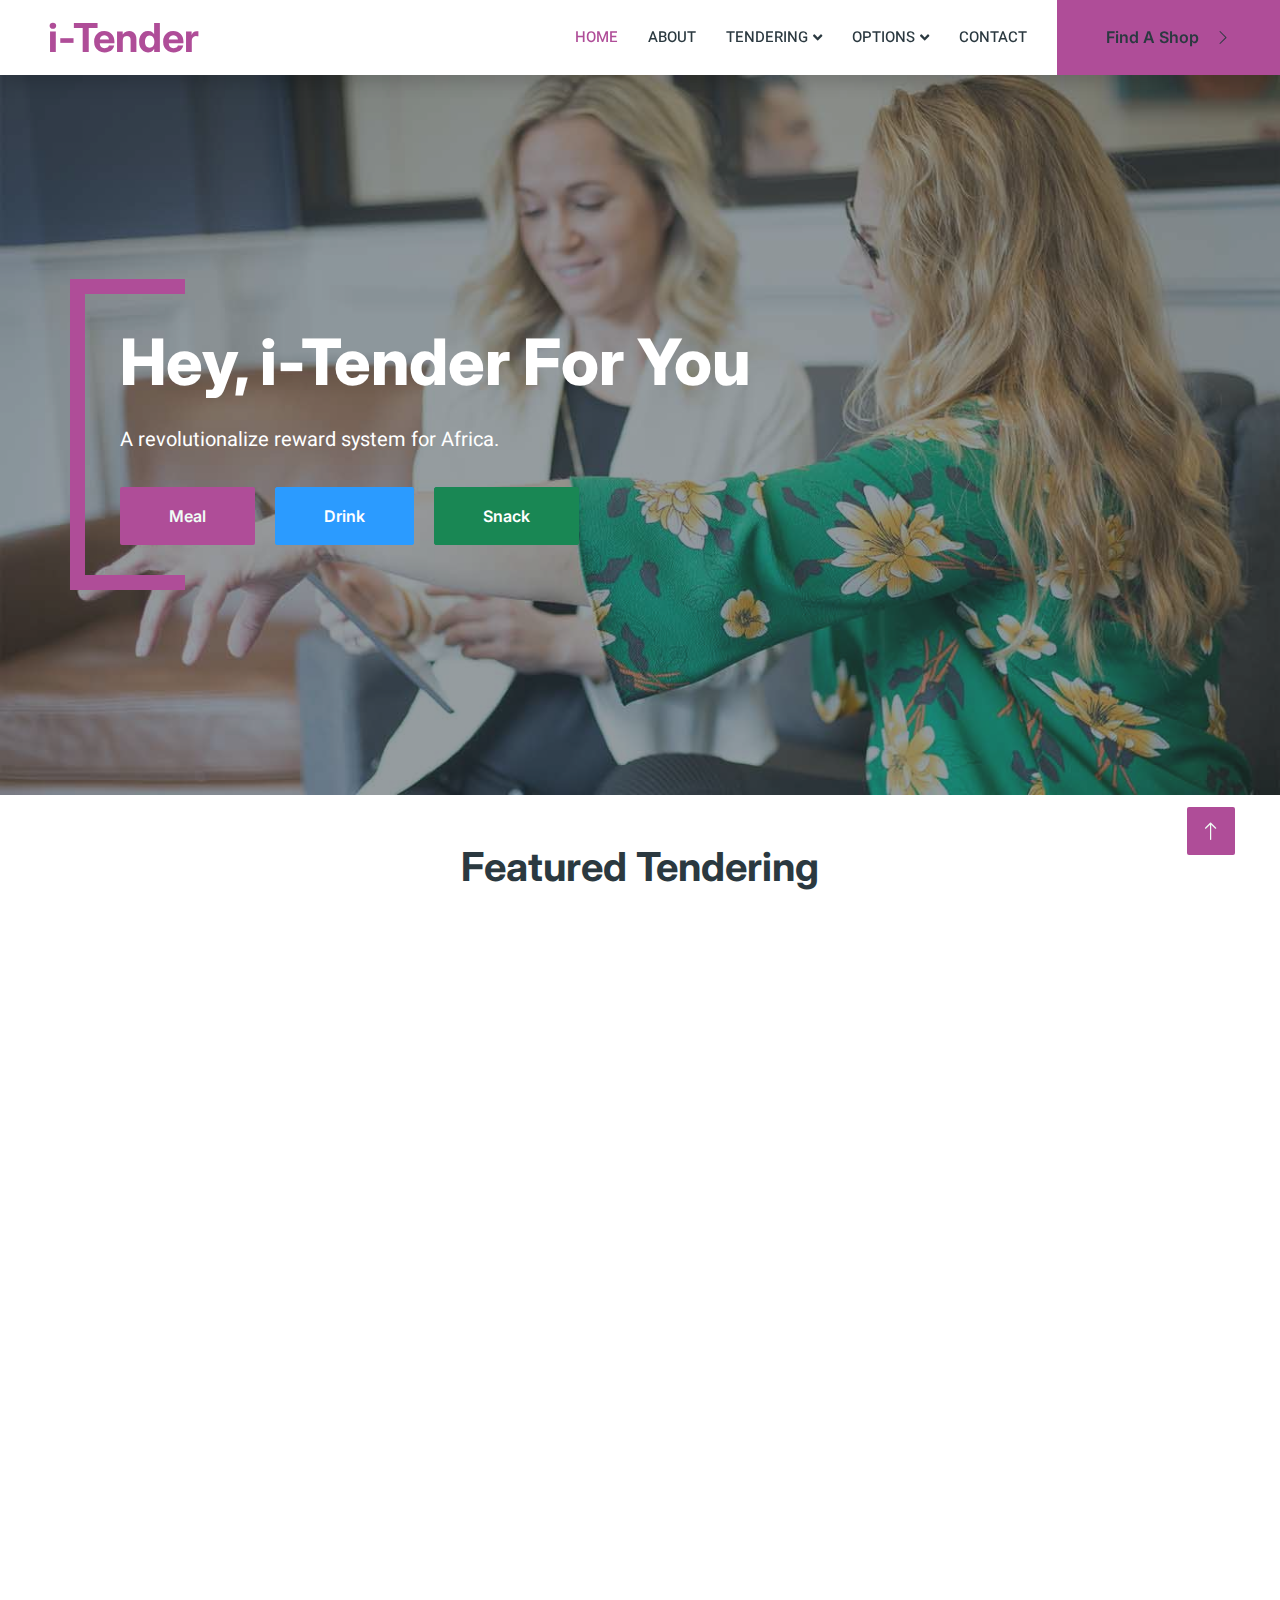
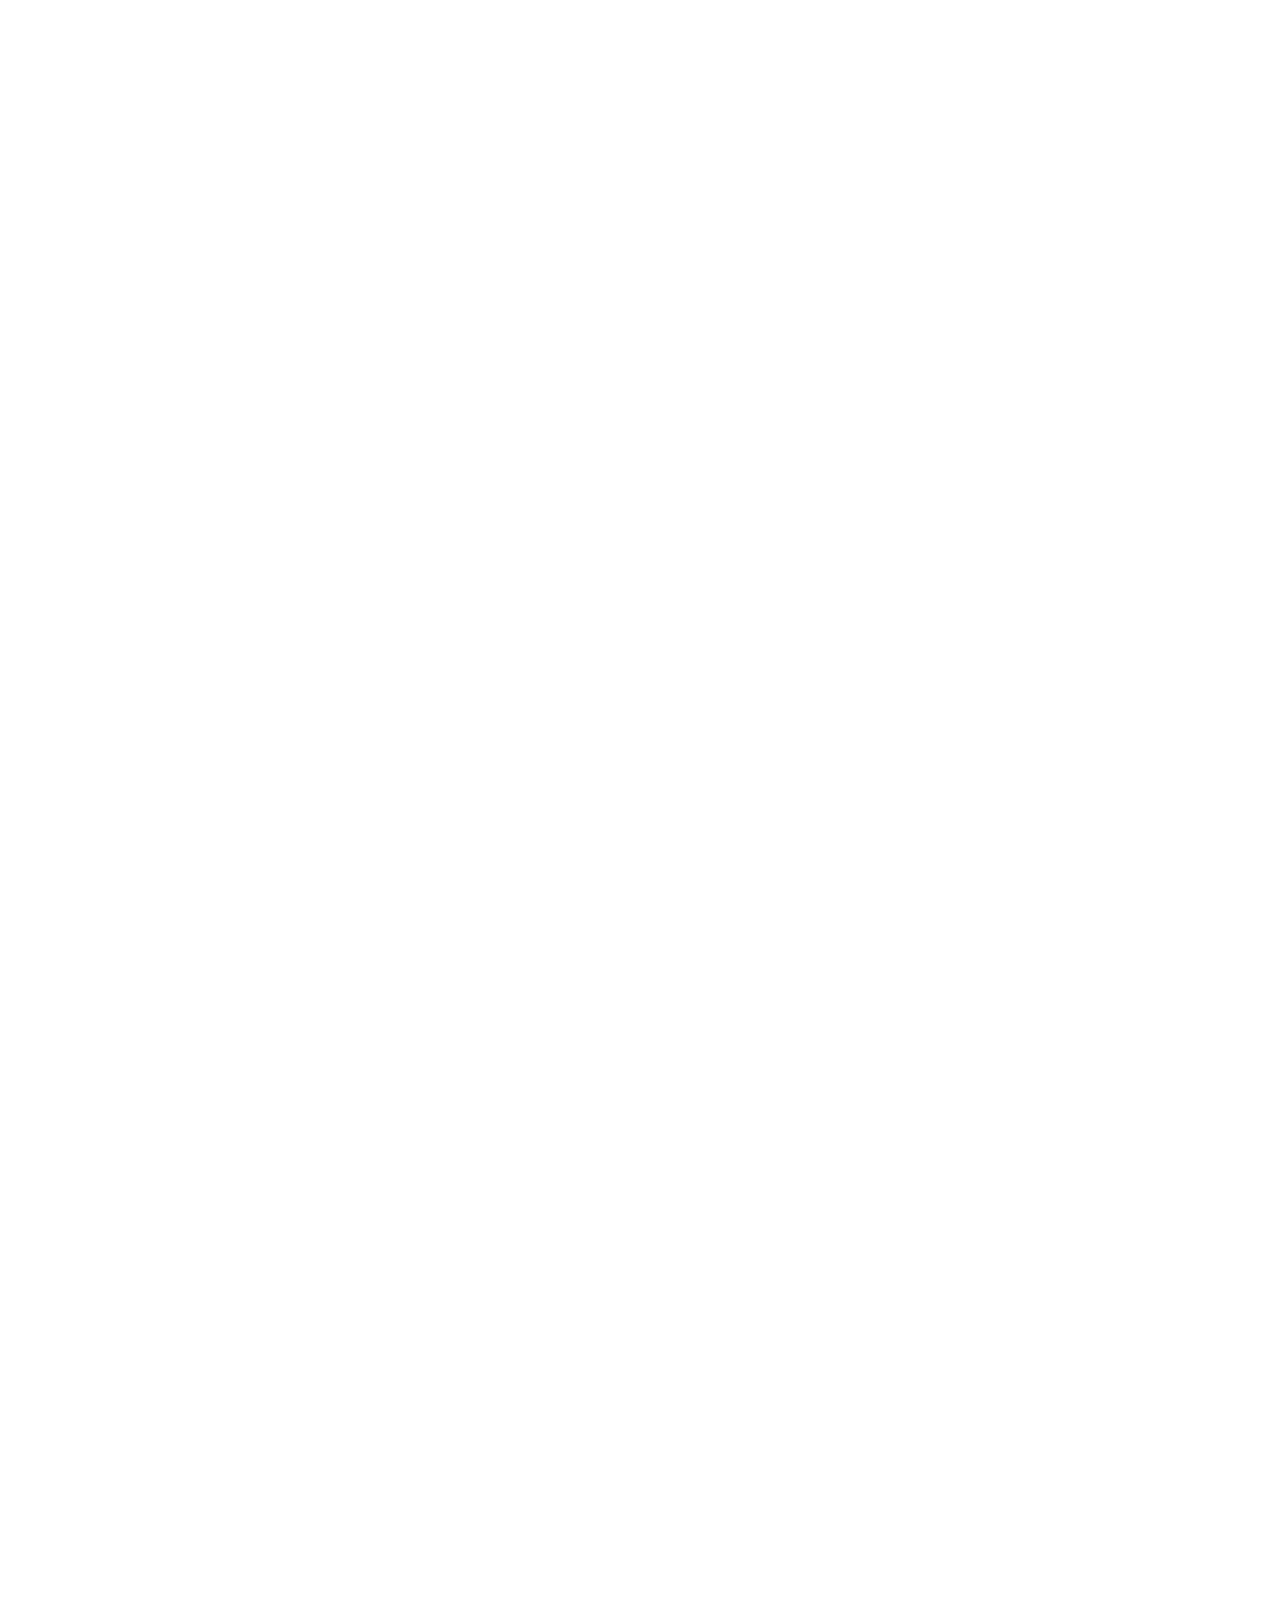
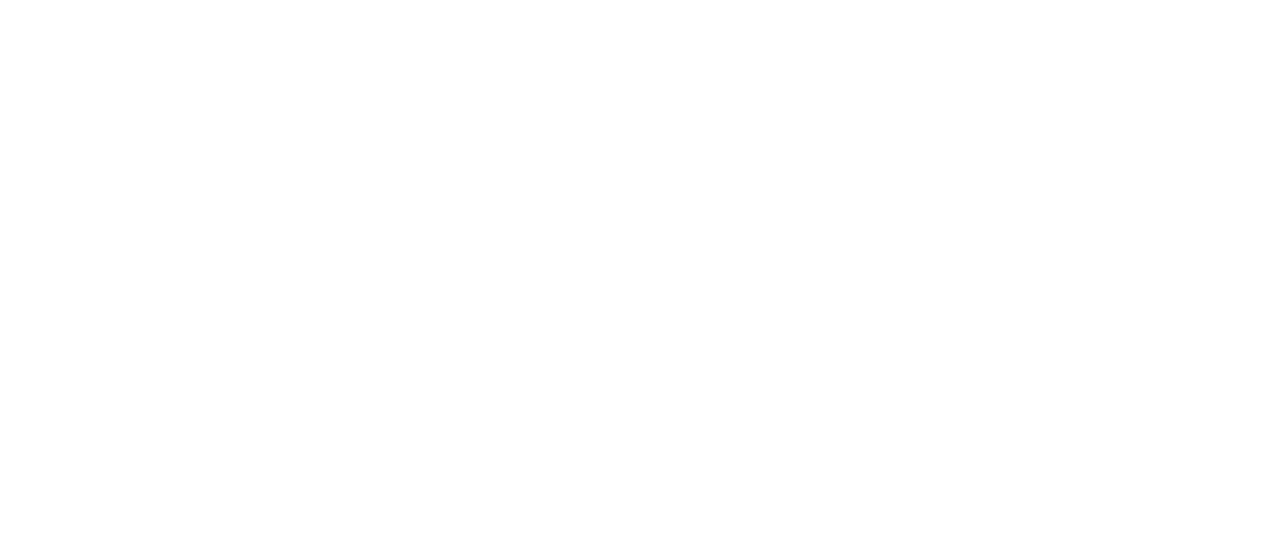
<file: index.html>
<!DOCTYPE html>
<html lang="en">

<head>
    <meta charset="utf-8">
    <title>i-Tender: A revolutionalize reward system for Africa</title>
    <meta content="width=device-width, initial-scale=1.0" name="viewport">
    <meta content="support, help, give, donate, assist, reward, reachout" name="keywords">
    <meta content="A revolutionalize reward system for Africa. An initiative influenced by the poem "Bottom Up" of Ama Nuamah" name="description">
    <meta name="author" content="https://linkedin.com/in/tobi-ade">
    
       <!-- OG Meta Tags to improve the way the post looks when you share the page on LinkedIn, Facebook, Google+ -->
	<meta property="og:site_name" content="i-Tender" /> <!-- website name -->
	<meta property="og:site" content="i-Tender.netlify.app" /> <!-- website link -->
	<meta property="og:title" content="i-Tender: A revolutionalize reward system for Africa"/> <!-- title shown in the actual shared post -->
	<meta property="og:description" content="A revolutionalize reward system for Africa. An initiative influenced by the poem "Bottom Up" of Ama Nuamah" /> <!-- description shown in the actual shared post -->
	<meta property="og:image" content="https://itender.netlify.app" /> <!-- image link, make sure it's jpg -->
	<meta property="og:url" content="https://itender.netlify.app" /> <!-- where do you want your post to link to -->
	<meta property="og:type" content="Project" />
    <!-- Favicon -->
    <link href="img/favicon.ico" rel="icon">

    <!-- Google Web Fonts -->
    <link rel="preconnect" href="https://fonts.googleapis.com">
    <link rel="preconnect" href="https://fonts.gstatic.com" crossorigin>
    <link href="https://fonts.googleapis.com/css2?family=Heebo:wght@400;500;600&family=Inter:wght@700;800&display=swap" rel="stylesheet">
    
    <!-- Icon Font Stylesheet -->
    <link href="https://cdnjs.cloudflare.com/ajax/libs/font-awesome/5.10.0/css/all.min.css" rel="stylesheet">
    <link href="https://cdn.jsdelivr.net/npm/bootstrap-icons@1.4.1/font/bootstrap-icons.css" rel="stylesheet">

    <!-- Libraries Stylesheet -->
    <link href="lib/animate/animate.min.css" rel="stylesheet">
    <link href="lib/owlcarousel/assets/owl.carousel.min.css" rel="stylesheet">

    <!-- Customized Bootstrap Stylesheet -->
    <link href="css/bootstrap.min.css" rel="stylesheet">

    <!-- Template Stylesheet -->
    <link href="css/style.css" rel="stylesheet">
</head>

<body>
    <div class="container-xxl bg-white p-0">
        <!-- Spinner Start -->
        <div id="spinner" class="show bg-white position-fixed translate-middle w-100 vh-100 top-50 start-50 d-flex align-items-center justify-content-center">
            <div class="spinner-border text-primary" style="width: 3rem; height: 3rem;" role="status">
                <span class="sr-only">Loading...</span>
            </div>
        </div>
        <!-- Spinner End -->


        <!-- Navbar Start -->
        <nav class="navbar navbar-expand-lg bg-white navbar-light shadow sticky-top p-0">
            <a href="index.html" class="navbar-brand d-flex align-items-center text-center py-0 px-4 px-lg-5">
                <h1 class="m-0 text-primary">i-Tender</h1>
            </a>
            <button type="button" class="navbar-toggler me-4" data-bs-toggle="collapse" data-bs-target="#navbarCollapse">
                <span class="navbar-toggler-icon"></span>
            </button>
            <div class="collapse navbar-collapse" id="navbarCollapse">
                <div class="navbar-nav ms-auto p-4 p-lg-0">
                    <a href="" class="nav-item nav-link active">Home</a>
                    <a href="" class="nav-item nav-link">About</a>
                    <div class="nav-item dropdown">
                        <a href="#" class="nav-link dropdown-toggle" data-bs-toggle="dropdown">Tendering</a>
                        <div class="dropdown-menu rounded-0 m-0">
                            <a href="" class="dropdown-item">Meals</a>
                            <a href="" class="dropdown-item">Drinks</a>
                            <a href="" class="dropdown-item">Snacks</a>
                        </div>
                    </div>
                    <div class="nav-item dropdown">
                        <a href="#" class="nav-link dropdown-toggle" data-bs-toggle="dropdown">Options</a>
                        <div class="dropdown-menu rounded-0 m-0">
                            <a href="" class="dropdown-item">Supporters</a>
                            <a href="" class="dropdown-item">Testimonial</a>
                            <a href="" class="dropdown-item">FAQ</a>
                        </div>
                    </div>
                    <a href="" class="nav-item nav-link">Contact</a>
                </div>
                <a href="" class="btn bg-primary text-dark rounded-0 py-4 px-lg-5 d-none d-lg-block">Find A Shop<i class="bi bi-chevron-right ms-3"></i></a>
            </div>
        </nav>
        <!-- Navbar End -->


        <!-- Carousel Start -->
        <div class="container-fluid p-0">
            <div class="tending tendering position-relative">
                <div class="tend position-relative">
                    <img class="img-fluid" src="img/carousel-1.jpg" alt="">
                    <div class="position-absolute top-0 start-0 w-100 h-100 d-flex align-items-center" style="background: rgba(43, 57, 64, .5);">
                        <div class="container">
                            <div class="row justify-content-start">
                                <div class="col-10 col-lg-8">
                                    <h1 class="display-3 text-white animated slideInDown mb-4">Hey, i-Tender For You</h1>
                                    <p class="fs-5 fw-medium text-white mb-4 pb-2">A revolutionalize reward system for Africa.</p>
                                    <a href="" class="btn bg-primary text-light py-md-3 px-md-5 me-3 animated slideInLeft">Meal</a>
                                    <a href="" class="btn btn-secondary py-md-3 px-md-5 me-3">Drink</a>
                                    <a href="" class="btn btn-success py-md-3 px-md-5 me-3 animated slideInRight">Snack</a>

                                </div>
                            </div>
                        </div>
                    </div>
                </div>
               
            </div>
        </div>
        <!-- Carousel End -->


        <!-- Featured Tendering Start -->
        <div class="container-xxl py-5">
            <div class="container">
                <h1 class="text-center mb-5 wow fadeInUp" data-wow-delay="0.1s">Featured Tendering</h1>
                <div class="tab-class text-center wow fadeInUp" data-wow-delay="0.3s">
                    <div class="tab-content">
                            <div class="t-item p-4 mb-4">
                                <div class="row g-4">
                                    <div class="col-sm-12 col-md-8 d-flex align-items-center">
                                        <img class="flex-shrink-0 img-fluid border rounded" src="img/com-logo-1.jpg" alt="" style="width: 80px; height: 80px;">
                                        <div class="text-start ps-4">
                                            <h5 class="mb-3">Tech Hub Meetup</h5>
                                            <span class="text-truncate me-3"><i class="fa fa-map-marker-alt text-primary me-2"></i>Ekiti, Nigeria</span>
                                            <span class="text-truncate me-0"><i class="far fa-money-bill-alt text-primary me-2"></i>Snack</span>
                                        </div>
                                    </div>
                                    <div class="col-sm-12 col-md-4 d-flex flex-column align-items-start align-items-md-end justify-content-center">
                                        <div class="d-flex mb-3">
                                            <a class="btn btn-light btn-square me-3" href=""><i class="far fa-heart text-primary"></i></a>
                                            <a class="btn btn-primary" href="">View Now</a>
                                        </div>
                                        <small class="text-truncate"><i class="far fa-calendar-alt text-primary me-2"></i>Date: 01 Jan, 2045</small>
                                    </div>
                                </div>
                            </div>
                            <div class="job-item p-4 mb-4">
                                <div class="row g-4">
                                    <div class="col-sm-12 col-md-8 d-flex align-items-center">
                                        <img class="flex-shrink-0 img-fluid border rounded" src="img/com-logo-2.jpg" alt="" style="width: 80px; height: 80px;">
                                        <div class="text-start ps-4">
                                            <h5 class="mb-3">Our Launching Program</h5>
                                            <span class="text-truncate me-3"><i class="fa fa-map-marker-alt text-primary me-2"></i>Accra, Ghana</span>
                                            <span class="text-truncate me-0"><i class="far fa-money-bill-alt text-primary me-2"></i>Meal</span>
                                        </div>
                                    </div>
                                    <div class="col-sm-12 col-md-4 d-flex flex-column align-items-start align-items-md-end justify-content-center">
                                        <div class="d-flex mb-3">
                                            <a class="btn btn-light btn-square me-3" href=""><i class="far fa-heart text-primary"></i></a>
                                            <a class="btn btn-primary" href="">View Now</a>
                                        </div>
                                        <small class="text-truncate"><i class="far fa-calendar-alt text-primary me-2"></i>Date: 01 Jan, 2045</small>
                                    </div>
                                </div>
                            </div>
                            <div class="job-item p-4 mb-4">
                                <div class="row g-4">
                                    <div class="col-sm-12 col-md-8 d-flex align-items-center">
                                        <img class="flex-shrink-0 img-fluid border rounded" src="img/com-logo-3.jpg" alt="" style="width: 80px; height: 80px;">
                                        <div class="text-start ps-4">
                                            <h5 class="mb-3">Product Designer Work-show</h5>
                                            <span class="text-truncate me-3"><i class="fa fa-map-marker-alt text-primary me-2"></i>Narobi, Kenya</span>
                                            <span class="text-truncate me-0"><i class="far fa-money-bill-alt text-primary me-2"></i>Drink</span>
                                        </div>
                                    </div>
                                    <div class="col-sm-12 col-md-4 d-flex flex-column align-items-start align-items-md-end justify-content-center">
                                        <div class="d-flex mb-3">
                                            <a class="btn btn-light btn-square me-3" href=""><i class="far fa-heart text-primary"></i></a>
                                            <a class="btn btn-primary" href="">View Now</a>
                                        </div>
                                        <small class="text-truncate"><i class="far fa-calendar-alt text-primary me-2"></i>Date: 01 Jan, 2045</small>
                                    </div>
                                </div>
                            </div>
                            <div class="job-item p-4 mb-4">
                                <div class="row g-4">
                                    <div class="col-sm-12 col-md-8 d-flex align-items-center">
                                        <img class="flex-shrink-0 img-fluid border rounded" src="img/com-logo-4.jpg" alt="" style="width: 80px; height: 80px;">
                                        <div class="text-start ps-4">
                                            <h5 class="mb-3">Creative Writing Program</h5>
                                            <span class="text-truncate me-3"><i class="fa fa-map-marker-alt text-primary me-2"></i>Kotonu, Niger</span>
                                            <span class="text-truncate me-0"><i class="far fa-money-bill-alt text-primary me-2"></i>Meal</span>
                                        </div>
                                    </div>
                                    <div class="col-sm-12 col-md-4 d-flex flex-column align-items-start align-items-md-end justify-content-center">
                                        <div class="d-flex mb-3">
                                            <a class="btn btn-light btn-square me-3" href=""><i class="far fa-heart text-primary"></i></a>
                                            <a class="btn btn-primary" href="">View Now</a>
                                        </div>
                                        <small class="text-truncate"><i class="far fa-calendar-alt text-primary me-2"></i>Date: 01 Jan, 2045</small>
                                    </div>
                                </div>
                            </div>
                            <div class="job-item p-4 mb-4">
                                <div class="row g-4">
                                    <div class="col-sm-12 col-md-8 d-flex align-items-center">
                                        <img class="flex-shrink-0 img-fluid border rounded" src="img/com-logo-5.jpg" alt="" style="width: 80px; height: 80px;">
                                        <div class="text-start ps-4">
                                            <h5 class="mb-3">Youth Development Training</h5>
                                            <span class="text-truncate me-3"><i class="fa fa-map-marker-alt text-primary me-2"></i>Lagos, Nigeria</span>
                                            <span class="text-truncate me-0"><i class="far fa-money-bill-alt text-primary me-2"></i>Snack</span>
                                        </div>
                                    </div>
                                    <div class="col-sm-12 col-md-4 d-flex flex-column align-items-start align-items-md-end justify-content-center">
                                        <div class="d-flex mb-3">
                                            <a class="btn btn-light btn-square me-3" href=""><i class="far fa-heart text-primary"></i></a>
                                            <a class="btn btn-primary" href="">View Now</a>
                                        </div>
                                        <small class="text-truncate"><i class="far fa-calendar-alt text-primary me-2"></i>Date: 01 Jan, 2045</small>
                                    </div>
                                </div>
                            </div>
                            <a class="btn btn-primary py-3 px-5" href="">Browse More Tendering</a>
                        </div>
                        
                </div>
            </div>
        </div>
        <!-- Featured Tendering End -->


                <!-- Members Tendering Start -->
                <div class="container-xxl py-5">
                    <div class="container">
                        <h1 class="text-center mb-5 wow fadeInUp" data-wow-delay="0.1s">Members Tendering</h1>
                        <div class="tab-class text-center wow fadeInUp" data-wow-delay="0.3s">
                            <div class="tab-content">
                                    <div class="t-item p-4 mb-4">
                                        <div class="row g-4">
                                            <div class="col-sm-12 col-md-8 d-flex align-items-center">
                                                <img class="flex-shrink-0 img-fluid border rounded" src="img/testimonial-1.jpg" alt="" style="width: 80px; height: 80px;">
                                                <div class="text-start ps-4">
                                                    <h5 class="mb-3">Celebrating My Birthday</h5>
                                                    <span class="text-truncate me-3"><i class="fa fa-map-marker-alt text-primary me-2"></i>Ekiti, Nigeria</span>
                                                    <span class="text-truncate me-0"><i class="far fa-money-bill-alt text-primary me-2"></i>Snack</span>
                                                </div>
                                            </div>
                                            <div class="col-sm-12 col-md-4 d-flex flex-column align-items-start align-items-md-end justify-content-center">
                                                <div class="d-flex mb-3">
                                                    <a class="btn btn-light btn-square me-3" href=""><i class="far fa-heart text-primary"></i></a>
                                                    <a class="btn btn-primary" href="">View Now</a>
                                                </div>
                                                <small class="text-truncate"><i class="far fa-calendar-alt text-primary me-2"></i>Date: 01 Jan, 2045</small>
                                            </div>
                                        </div>
                                    </div>
                                    <div class="job-item p-4 mb-4">
                                        <div class="row g-4">
                                            <div class="col-sm-12 col-md-8 d-flex align-items-center">
                                                <img class="flex-shrink-0 img-fluid border rounded" src="img/testimonial-2.jpg" alt="" style="width: 80px; height: 80px;">
                                                <div class="text-start ps-4">
                                                    <h5 class="mb-3">Holding An Online Game Challenge</h5>
                                                    <span class="text-truncate me-3"><i class="fa fa-map-marker-alt text-primary me-2"></i>Accra, Ghana</span>
                                                    <span class="text-truncate me-0"><i class="far fa-money-bill-alt text-primary me-2"></i>Drink</span>
                                                </div>
                                            </div>
                                            <div class="col-sm-12 col-md-4 d-flex flex-column align-items-start align-items-md-end justify-content-center">
                                                <div class="d-flex mb-3">
                                                    <a class="btn btn-light btn-square me-3" href=""><i class="far fa-heart text-primary"></i></a>
                                                    <a class="btn btn-primary" href="">View Now</a>
                                                </div>
                                                <small class="text-truncate"><i class="far fa-calendar-alt text-primary me-2"></i>Date: 01 Jan, 2045</small>
                                            </div>
                                        </div>
                                    </div>
                                    <div class="job-item p-4 mb-4">
                                        <div class="row g-4">
                                            <div class="col-sm-12 col-md-8 d-flex align-items-center">
                                                <img class="flex-shrink-0 img-fluid border rounded" src="img/testimonial-3.jpg" alt="" style="width: 80px; height: 80px;">
                                                <div class="text-start ps-4">
                                                    <h5 class="mb-3">Sharing Meals For Kids In Schools</h5>
                                                    <span class="text-truncate me-3"><i class="fa fa-map-marker-alt text-primary me-2"></i>Narobi, Kenya</span>
                                                    <span class="text-truncate me-0"><i class="far fa-money-bill-alt text-primary me-2"></i>Meal</span>
                                                </div>
                                            </div>
                                            <div class="col-sm-12 col-md-4 d-flex flex-column align-items-start align-items-md-end justify-content-center">
                                                <div class="d-flex mb-3">
                                                    <a class="btn btn-light btn-square me-3" href=""><i class="far fa-heart text-primary"></i></a>
                                                    <a class="btn btn-primary" href="">View Now</a>
                                                </div>
                                                <small class="text-truncate"><i class="far fa-calendar-alt text-primary me-2"></i>Date: 01 Jan, 2045</small>
                                            </div>
                                        </div>
                                    </div>
                                    <div class="job-item p-4 mb-4">
                                        <div class="row g-4">
                                            <div class="col-sm-12 col-md-8 d-flex align-items-center">
                                                <img class="flex-shrink-0 img-fluid border rounded" src="img/testimonial-4.jpg" alt="" style="width: 80px; height: 80px;">
                                                <div class="text-start ps-4">
                                                    <h5 class="mb-3">Support Our Work</h5>
                                                    <span class="text-truncate me-3"><i class="fa fa-map-marker-alt text-primary me-2"></i>Kotonu, Niger</span>
                                                    <span class="text-truncate me-0"><i class="far fa-money-bill-alt text-primary me-2"></i>Meal</span>
                                                </div>
                                            </div>
                                            <div class="col-sm-12 col-md-4 d-flex flex-column align-items-start align-items-md-end justify-content-center">
                                                <div class="d-flex mb-3">
                                                    <a class="btn btn-light btn-square me-3" href=""><i class="far fa-heart text-primary"></i></a>
                                                    <a class="btn btn-primary" href="">View Now</a>
                                                </div>
                                                <small class="text-truncate"><i class="far fa-calendar-alt text-primary me-2"></i>Date: 01 Jan, 2045</small>
                                            </div>
                                        </div>
                                    </div>
                                    <div class="job-item p-4 mb-4">
                                        <div class="row g-4">
                                            <div class="col-sm-12 col-md-8 d-flex align-items-center">
                                                <img class="flex-shrink-0 img-fluid border rounded" src="img/testimonial-1.jpg" alt="" style="width: 80px; height: 80px;">
                                                <div class="text-start ps-4">
                                                    <h5 class="mb-3">I Am Giving Out Free Snacks</h5>
                                                    <span class="text-truncate me-3"><i class="fa fa-map-marker-alt text-primary me-2"></i>Lagos, Nigeria</span>
                                                    <span class="text-truncate me-0"><i class="far fa-money-bill-alt text-primary me-2"></i>Snack</span>
                                                </div>
                                            </div>
                                            <div class="col-sm-12 col-md-4 d-flex flex-column align-items-start align-items-md-end justify-content-center">
                                                <div class="d-flex mb-3">
                                                    <a class="btn btn-light btn-square me-3" href=""><i class="far fa-heart text-primary"></i></a>
                                                    <a class="btn btn-primary" href="">View Now</a>
                                                </div>
                                                <small class="text-truncate"><i class="far fa-calendar-alt text-primary me-2"></i>Date: 01 Jan, 2045</small>
                                            </div>
                                        </div>
                                    </div>
                                    <a class="btn btn-primary py-3 px-5" href="">Browse More Tendering</a>
                                </div>
                                
                        </div>
                    </div>
                </div>
                <!-- Members Tendering End -->


        <!-- Testimonial Start -->
        <div class="container-xxl py-5 wow fadeInUp" data-wow-delay="0.1s">
            <div class="container">
                <h1 class="text-center mb-5">Our Expected User Solutions To Be Met Using i-Tender</h1>
                <div class="tending testimonial-carousel">
                    <div class="testimonial-item bg-light rounded p-4">
                        <i class="fa fa-quote-left fa-2x text-primary mb-3"></i>
                        <p>I have been able to control what my son eats from a distance</p>
                        <div class="d-flex align-items-center">
                            <img class="img-fluid flex-shrink-0 rounded" src="img/testimonial-1.jpg" style="width: 50px; height: 50px;">
                            <div class="ps-3">
                                <h5 class="mb-1">Mrs. Oke</h5>
                                <small>Parent</small>
                            </div> 
                        </div>
                    </div>
                    <div class="testimonial-item bg-light rounded p-4">
                        <i class="fa fa-quote-left fa-2x text-primary mb-3"></i>
                        <p>I was able to offer free meal bills for my friends during my birthday</p>
                        <div class="d-flex align-items-center">
                            <img class="img-fluid flex-shrink-0 rounded" src="img/testimonial-2.jpg" style="width: 50px; height: 50px;">
                            <div class="ps-3">
                                <h5 class="mb-1">Bayo Akinwale</h5>
                                <small>Student</small>
                            </div>
                        </div>
                    </div>
                    <div class="testimonial-item bg-light rounded p-4">
                        <i class="fa fa-quote-left fa-2x text-primary mb-3"></i>
                        <p>At work our boss uses i-tender to motivate us to do more</p>
                        <div class="d-flex align-items-center">
                            <img class="img-fluid flex-shrink-0 rounded" src="img/testimonial-4.jpg" style="width: 50px; height: 50px;">
                            <div class="ps-3">
                                <h5 class="mb-1">Ijeoma Eze</h5>
                                <small>Volunteer</small>
                            </div>
                        </div>
                    </div>
                    <div class="testimonial-item bg-light rounded p-4">
                        <i class="fa fa-quote-left fa-2x text-primary mb-3"></i>
                        <p>We use i-tender as a means to reward members in our worship place</p>
                        <div class="d-flex align-items-center">
                            <img class="img-fluid flex-shrink-0 rounded" src="img/testimonial-3.jpg" style="width: 50px; height: 50px;">
                            <div class="ps-3">
                                <h5 class="mb-1">Musa Mohammed</h5>
                                <small>Employed</small>
                            </div>
                        </div>
                    </div>
                </div>
            </div>
        </div>
        <!-- Testimonial End -->
        

        <!-- Footer Start -->
        <div class="container-fluid bg-dark text-white-50 footer pt-5 mt-5 wow fadeIn" data-wow-delay="0.1s">
            <div class="container py-5">
                <div class="row g-5">
                    <div class="col-lg-3 col-md-6">
                        <h5 class="text-white mb-4">i-Tender</h5>
                        <p class="text-white-50">A revolutionalize reward system for Africa. Influenced from the poem "Bottom Up" of Ama Nuamah.</p>
                    </div>
                    <div class="col-lg-3 col-md-6">
                        <h5 class="text-white mb-4">Quick Links</h5>
                        <a class="btn btn-link text-white-50" href="">About Us</a>
                        <a class="btn btn-link text-white-50" href="">Contact Us</a>
                        <a class="btn btn-link text-white-50" href="">Our Services</a>
                        <a class="btn btn-link text-white-50" href="">Find A Shop</a>
                        <a class="btn btn-link text-white-50" href="">Terms & Condition</a>
                    </div>
                    <div class="col-lg-3 col-md-6">
                        <h5 class="text-white mb-4">Discover</h5>
                        <a class="btn btn-link text-white-50" href="">Sign in</a>
                        <a class="btn btn-link text-white-50" href="">Sign up</a>
                        <a class="btn btn-link text-white-50" href="">Support</a>
                        <a class="btn btn-link text-white-50" href="">FAQs</a>
                        <a class="btn btn-link text-white-50" href="">Share With Friends</a>
                    </div>
                    <div class="col-lg-3 col-md-6">
                        <h5 class="text-white mb-4">Newsletter</h5>
                        <p>Get best updates from i-tender.</p>
                        <div class="position-relative mx-auto" style="max-width: 400px;">
                            <input class="form-control bg-transparent w-100 py-3 ps-4 pe-5" type="text" placeholder="Your email">
                            <button type="button" class="btn bg-primary text-light py-2 position-absolute top-0 end-0 mt-2 me-2">Subscribe</button>
                        </div>
                    </div>
                </div>
            </div>
            <div class="container">
                <div class="copyright">
                    <div class="row">
                        <div class="col-md-6 text-center text-md-start mb-3 mb-md-0">
                           <a class="border-bottom" href="#">i-Tender</a>  &copy; An Initiative Of <a class="border-bottom" href="https://yourz.netlify.app">YouR</a> - Your Opened Universe For Revolution. 
                        </div>
                    </div>
                </div>
            </div>
        </div>
        <!-- Footer End -->


        <!-- Back to Top -->
        <a href="#" class="btn btn-lg bg-primary text-light btn-lg-square back-to-top"><i class="bi bi-arrow-up"></i></a>
    </div>

    <!-- JavaScript Libraries -->
    <script src="https://code.jquery.com/jquery-3.4.1.min.js"></script>
    <script src="https://cdn.jsdelivr.net/npm/bootstrap@5.0.0/dist/js/bootstrap.bundle.min.js"></script>
    <script src="lib/wow/wow.min.js"></script>
    <script src="lib/easing/easing.min.js"></script>
    <script src="lib/waypoints/waypoints.min.js"></script>
    <script src="lib/owlcarousel/owl.carousel.min.js"></script>

    <!-- Template Javascript -->
    <script src="js/main.js"></script>
</body>

</html>
</file>
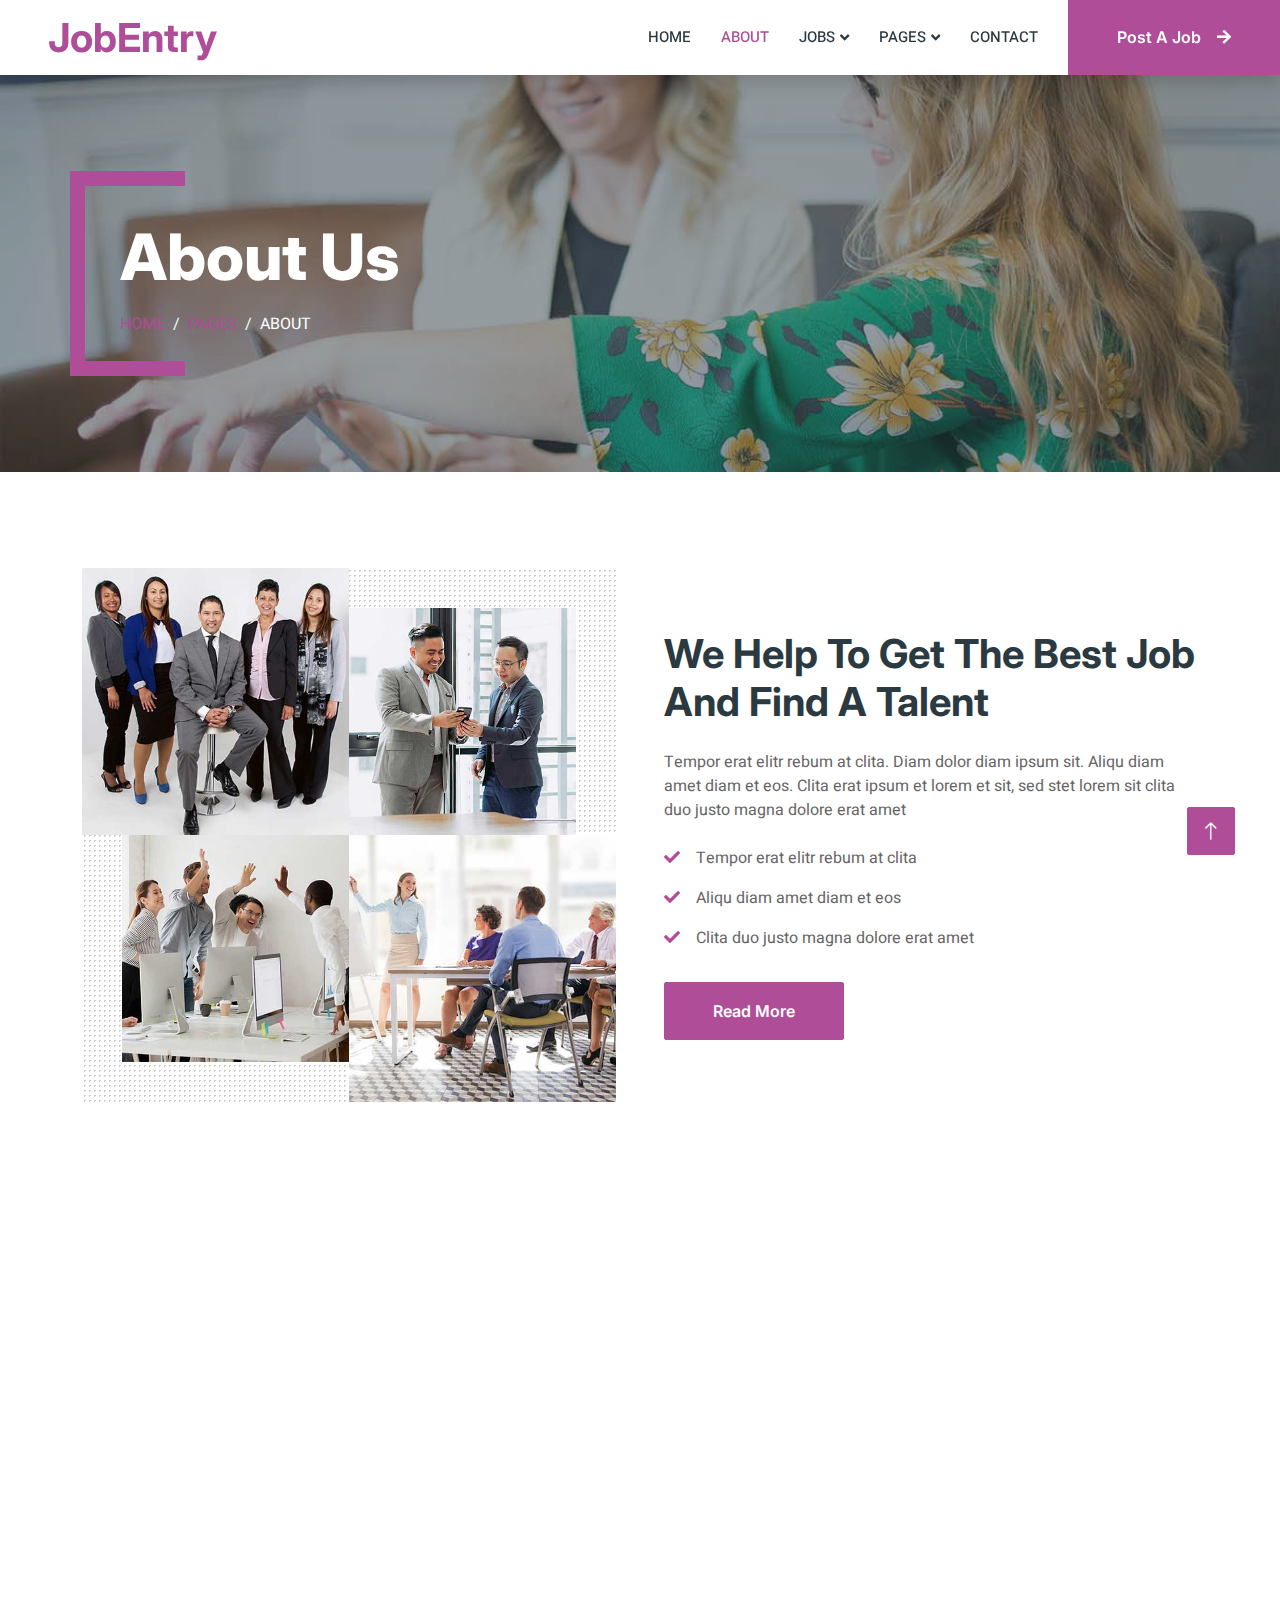
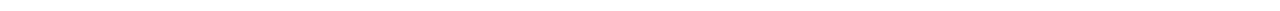
<file: about.html>
<!DOCTYPE html>
<html lang="en">

<head>
    <meta charset="utf-8">
    <title>JobEntry - Job Portal Website Template</title>
    <meta content="width=device-width, initial-scale=1.0" name="viewport">
    <meta content="" name="keywords">
    <meta content="" name="description">

    <!-- Favicon -->
    <link href="img/favicon.ico" rel="icon">

    <!-- Google Web Fonts -->
    <link rel="preconnect" href="https://fonts.googleapis.com">
    <link rel="preconnect" href="https://fonts.gstatic.com" crossorigin>
    <link href="https://fonts.googleapis.com/css2?family=Heebo:wght@400;500;600&family=Inter:wght@700;800&display=swap" rel="stylesheet">
    
    <!-- Icon Font Stylesheet -->
    <link href="https://cdnjs.cloudflare.com/ajax/libs/font-awesome/5.10.0/css/all.min.css" rel="stylesheet">
    <link href="https://cdn.jsdelivr.net/npm/bootstrap-icons@1.4.1/font/bootstrap-icons.css" rel="stylesheet">

    <!-- Libraries Stylesheet -->
    <link href="lib/animate/animate.min.css" rel="stylesheet">
    <link href="lib/owlcarousel/assets/owl.carousel.min.css" rel="stylesheet">

    <!-- Customized Bootstrap Stylesheet -->
    <link href="css/bootstrap.min.css" rel="stylesheet">

    <!-- Template Stylesheet -->
    <link href="css/style.css" rel="stylesheet">
</head>

<body>
    <div class="container-xxl bg-white p-0">
        <!-- Spinner Start -->
        <div id="spinner" class="show bg-white position-fixed translate-middle w-100 vh-100 top-50 start-50 d-flex align-items-center justify-content-center">
            <div class="spinner-border text-primary" style="width: 3rem; height: 3rem;" role="status">
                <span class="sr-only">Loading...</span>
            </div>
        </div>
        <!-- Spinner End -->


        <!-- Navbar Start -->
        <nav class="navbar navbar-expand-lg bg-white navbar-light shadow sticky-top p-0">
            <a href="index.html" class="navbar-brand d-flex align-items-center text-center py-0 px-4 px-lg-5">
                <h1 class="m-0 text-primary">JobEntry</h1>
            </a>
            <button type="button" class="navbar-toggler me-4" data-bs-toggle="collapse" data-bs-target="#navbarCollapse">
                <span class="navbar-toggler-icon"></span>
            </button>
            <div class="collapse navbar-collapse" id="navbarCollapse">
                <div class="navbar-nav ms-auto p-4 p-lg-0">
                    <a href="index.html" class="nav-item nav-link">Home</a>
                    <a href="about.html" class="nav-item nav-link active">About</a>
                    <div class="nav-item dropdown">
                        <a href="#" class="nav-link dropdown-toggle" data-bs-toggle="dropdown">Jobs</a>
                        <div class="dropdown-menu rounded-0 m-0">
                            <a href="job-list.html" class="dropdown-item">Job List</a>
                            <a href="job-detail.html" class="dropdown-item">Job Detail</a>
                        </div>
                    </div>
                    <div class="nav-item dropdown">
                        <a href="#" class="nav-link dropdown-toggle" data-bs-toggle="dropdown">Pages</a>
                        <div class="dropdown-menu rounded-0 m-0">
                            <a href="category.html" class="dropdown-item">Job Category</a>
                            <a href="testimonial.html" class="dropdown-item">Testimonial</a>
                            <a href="404.html" class="dropdown-item">404</a>
                        </div>
                    </div>
                    <a href="contact.html" class="nav-item nav-link">Contact</a>
                </div>
                <a href="" class="btn btn-primary rounded-0 py-4 px-lg-5 d-none d-lg-block">Post A Job<i class="fa fa-arrow-right ms-3"></i></a>
            </div>
        </nav>
        <!-- Navbar End -->


        <!-- Header End -->
        <div class="container-xxl py-5 bg-dark page-header mb-5">
            <div class="container my-5 pt-5 pb-4">
                <h1 class="display-3 text-white mb-3 animated slideInDown">About Us</h1>
                <nav aria-label="breadcrumb">
                    <ol class="breadcrumb text-uppercase">
                        <li class="breadcrumb-item"><a href="#">Home</a></li>
                        <li class="breadcrumb-item"><a href="#">Pages</a></li>
                        <li class="breadcrumb-item text-white active" aria-current="page">About</li>
                    </ol>
                </nav>
            </div>
        </div>
        <!-- Header End -->


        <!-- About Start -->
        <div class="container-xxl py-5">
            <div class="container">
                <div class="row g-5 align-items-center">
                    <div class="col-lg-6 wow fadeIn" data-wow-delay="0.1s">
                        <div class="row g-0 about-bg rounded overflow-hidden">
                            <div class="col-6 text-start">
                                <img class="img-fluid w-100" src="img/about-1.jpg">
                            </div>
                            <div class="col-6 text-start">
                                <img class="img-fluid" src="img/about-2.jpg" style="width: 85%; margin-top: 15%;">
                            </div>
                            <div class="col-6 text-end">
                                <img class="img-fluid" src="img/about-3.jpg" style="width: 85%;">
                            </div>
                            <div class="col-6 text-end">
                                <img class="img-fluid w-100" src="img/about-4.jpg">
                            </div>
                        </div>
                    </div>
                    <div class="col-lg-6 wow fadeIn" data-wow-delay="0.5s">
                        <h1 class="mb-4">We Help To Get The Best Job And Find A Talent</h1>
                        <p class="mb-4">Tempor erat elitr rebum at clita. Diam dolor diam ipsum sit. Aliqu diam amet diam et eos. Clita erat ipsum et lorem et sit, sed stet lorem sit clita duo justo magna dolore erat amet</p>
                        <p><i class="fa fa-check text-primary me-3"></i>Tempor erat elitr rebum at clita</p>
                        <p><i class="fa fa-check text-primary me-3"></i>Aliqu diam amet diam et eos</p>
                        <p><i class="fa fa-check text-primary me-3"></i>Clita duo justo magna dolore erat amet</p>
                        <a class="btn btn-primary py-3 px-5 mt-3" href="">Read More</a>
                    </div>
                </div>
            </div>
        </div>
        <!-- About End -->


        <!-- Footer Start -->
        <div class="container-fluid bg-dark text-white-50 footer pt-5 mt-5 wow fadeIn" data-wow-delay="0.1s">
            <div class="container py-5">
                <div class="row g-5">
                    <div class="col-lg-3 col-md-6">
                        <h5 class="text-white mb-4">Company</h5>
                        <a class="btn btn-link text-white-50" href="">About Us</a>
                        <a class="btn btn-link text-white-50" href="">Contact Us</a>
                        <a class="btn btn-link text-white-50" href="">Our Services</a>
                        <a class="btn btn-link text-white-50" href="">Privacy Policy</a>
                        <a class="btn btn-link text-white-50" href="">Terms & Condition</a>
                    </div>
                    <div class="col-lg-3 col-md-6">
                        <h5 class="text-white mb-4">Quick Links</h5>
                        <a class="btn btn-link text-white-50" href="">About Us</a>
                        <a class="btn btn-link text-white-50" href="">Contact Us</a>
                        <a class="btn btn-link text-white-50" href="">Our Services</a>
                        <a class="btn btn-link text-white-50" href="">Privacy Policy</a>
                        <a class="btn btn-link text-white-50" href="">Terms & Condition</a>
                    </div>
                    <div class="col-lg-3 col-md-6">
                        <h5 class="text-white mb-4">Contact</h5>
                        <p class="mb-2"><i class="fa fa-map-marker-alt me-3"></i>123 Street, New York, USA</p>
                        <p class="mb-2"><i class="fa fa-phone-alt me-3"></i>+012 345 67890</p>
                        <p class="mb-2"><i class="fa fa-envelope me-3"></i>info@example.com</p>
                        <div class="d-flex pt-2">
                            <a class="btn btn-outline-light btn-social" href=""><i class="fab fa-twitter"></i></a>
                            <a class="btn btn-outline-light btn-social" href=""><i class="fab fa-facebook-f"></i></a>
                            <a class="btn btn-outline-light btn-social" href=""><i class="fab fa-youtube"></i></a>
                            <a class="btn btn-outline-light btn-social" href=""><i class="fab fa-linkedin-in"></i></a>
                        </div>
                    </div>
                    <div class="col-lg-3 col-md-6">
                        <h5 class="text-white mb-4">Newsletter</h5>
                        <p>Dolor amet sit justo amet elitr clita ipsum elitr est.</p>
                        <div class="position-relative mx-auto" style="max-width: 400px;">
                            <input class="form-control bg-transparent w-100 py-3 ps-4 pe-5" type="text" placeholder="Your email">
                            <button type="button" class="btn btn-primary py-2 position-absolute top-0 end-0 mt-2 me-2">SignUp</button>
                        </div>
                    </div>
                </div>
            </div>
            <div class="container">
                <div class="copyright">
                    <div class="row">
                        <div class="col-md-6 text-center text-md-start mb-3 mb-md-0">
                            &copy; <a class="border-bottom" href="#">Your Site Name</a>, All Right Reserved. 
							
							<!--/*** This template is free as long as you keep the footer author’s credit link/attribution link/backlink. If you'd like to use the template without the footer author’s credit link/attribution link/backlink, you can purchase the Credit Removal License from "https://htmlcodex.com/credit-removal". Thank you for your support. ***/-->
							Designed By <a class="border-bottom" href="https://htmlcodex.com">HTML Codex</a>
                        </div>
                        <div class="col-md-6 text-center text-md-end">
                            <div class="footer-menu">
                                <a href="">Home</a>
                                <a href="">Cookies</a>
                                <a href="">Help</a>
                                <a href="">FQAs</a>
                            </div>
                        </div>
                    </div>
                </div>
            </div>
        </div>
        <!-- Footer End -->


        <!-- Back to Top -->
        <a href="#" class="btn btn-lg btn-primary btn-lg-square back-to-top"><i class="bi bi-arrow-up"></i></a>
    </div>

    <!-- JavaScript Libraries -->
    <script src="https://code.jquery.com/jquery-3.4.1.min.js"></script>
    <script src="https://cdn.jsdelivr.net/npm/bootstrap@5.0.0/dist/js/bootstrap.bundle.min.js"></script>
    <script src="lib/wow/wow.min.js"></script>
    <script src="lib/easing/easing.min.js"></script>
    <script src="lib/waypoints/waypoints.min.js"></script>
    <script src="lib/owlcarousel/owl.carousel.min.js"></script>

    <!-- Template Javascript -->
    <script src="js/main.js"></script>
</body>

</html>
</file>
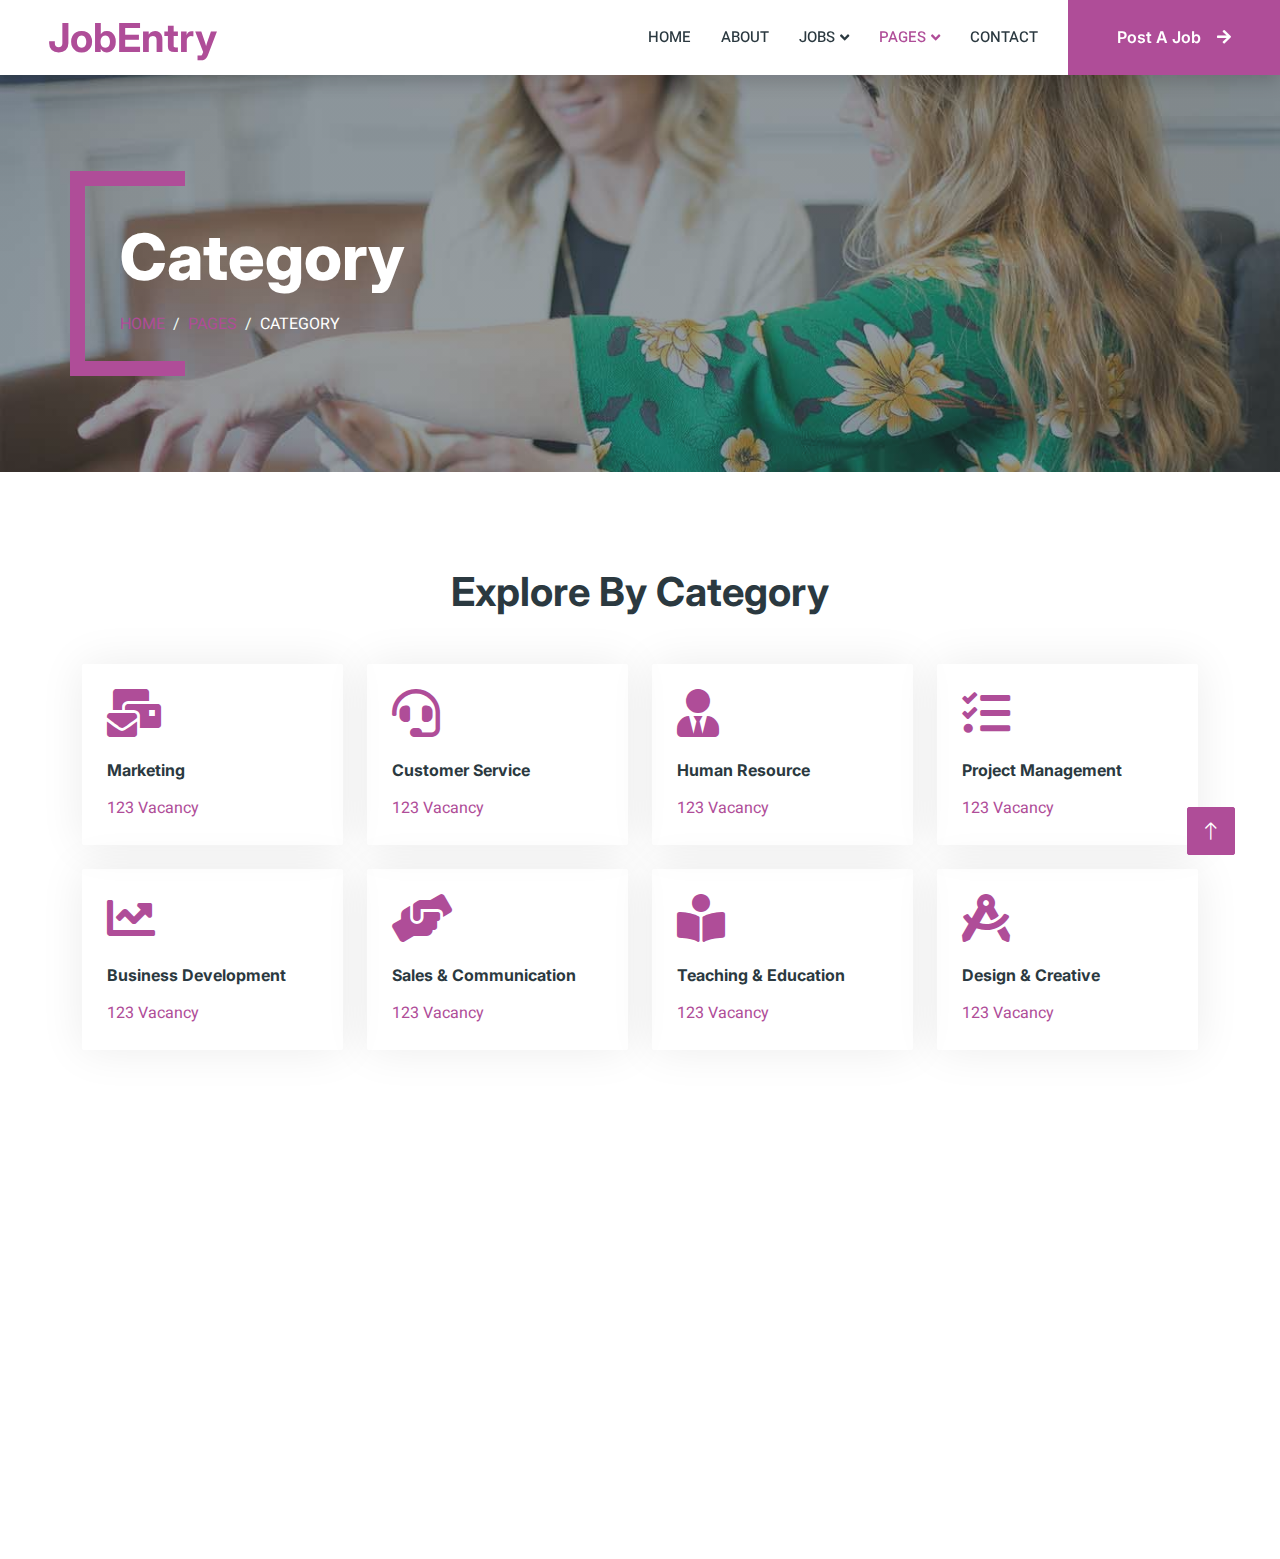
<file: category.html>
<!DOCTYPE html>
<html lang="en">

<head>
    <meta charset="utf-8">
    <title>JobEntry - Job Portal Website Template</title>
    <meta content="width=device-width, initial-scale=1.0" name="viewport">
    <meta content="" name="keywords">
    <meta content="" name="description">

    <!-- Favicon -->
    <link href="img/favicon.ico" rel="icon">

    <!-- Google Web Fonts -->
    <link rel="preconnect" href="https://fonts.googleapis.com">
    <link rel="preconnect" href="https://fonts.gstatic.com" crossorigin>
    <link href="https://fonts.googleapis.com/css2?family=Heebo:wght@400;500;600&family=Inter:wght@700;800&display=swap" rel="stylesheet">
    
    <!-- Icon Font Stylesheet -->
    <link href="https://cdnjs.cloudflare.com/ajax/libs/font-awesome/5.10.0/css/all.min.css" rel="stylesheet">
    <link href="https://cdn.jsdelivr.net/npm/bootstrap-icons@1.4.1/font/bootstrap-icons.css" rel="stylesheet">

    <!-- Libraries Stylesheet -->
    <link href="lib/animate/animate.min.css" rel="stylesheet">
    <link href="lib/owlcarousel/assets/owl.carousel.min.css" rel="stylesheet">

    <!-- Customized Bootstrap Stylesheet -->
    <link href="css/bootstrap.min.css" rel="stylesheet">

    <!-- Template Stylesheet -->
    <link href="css/style.css" rel="stylesheet">
</head>

<body>
    <div class="container-xxl bg-white p-0">
        <!-- Spinner Start -->
        <div id="spinner" class="show bg-white position-fixed translate-middle w-100 vh-100 top-50 start-50 d-flex align-items-center justify-content-center">
            <div class="spinner-border text-primary" style="width: 3rem; height: 3rem;" role="status">
                <span class="sr-only">Loading...</span>
            </div>
        </div>
        <!-- Spinner End -->


        <!-- Navbar Start -->
        <nav class="navbar navbar-expand-lg bg-white navbar-light shadow sticky-top p-0">
            <a href="index.html" class="navbar-brand d-flex align-items-center text-center py-0 px-4 px-lg-5">
                <h1 class="m-0 text-primary">JobEntry</h1>
            </a>
            <button type="button" class="navbar-toggler me-4" data-bs-toggle="collapse" data-bs-target="#navbarCollapse">
                <span class="navbar-toggler-icon"></span>
            </button>
            <div class="collapse navbar-collapse" id="navbarCollapse">
                <div class="navbar-nav ms-auto p-4 p-lg-0">
                    <a href="index.html" class="nav-item nav-link">Home</a>
                    <a href="about.html" class="nav-item nav-link">About</a>
                    <div class="nav-item dropdown">
                        <a href="#" class="nav-link dropdown-toggle" data-bs-toggle="dropdown">Jobs</a>
                        <div class="dropdown-menu rounded-0 m-0">
                            <a href="job-list.html" class="dropdown-item">Job List</a>
                            <a href="job-detail.html" class="dropdown-item">Job Detail</a>
                        </div>
                    </div>
                    <div class="nav-item dropdown">
                        <a href="#" class="nav-link dropdown-toggle active" data-bs-toggle="dropdown">Pages</a>
                        <div class="dropdown-menu rounded-0 m-0">
                            <a href="category.html" class="dropdown-item active">Job Category</a>
                            <a href="testimonial.html" class="dropdown-item">Testimonial</a>
                            <a href="404.html" class="dropdown-item">404</a>
                        </div>
                    </div>
                    <a href="contact.html" class="nav-item nav-link">Contact</a>
                </div>
                <a href="" class="btn btn-primary rounded-0 py-4 px-lg-5 d-none d-lg-block">Post A Job<i class="fa fa-arrow-right ms-3"></i></a>
            </div>
        </nav>
        <!-- Navbar End -->


        <!-- Header End -->
        <div class="container-xxl py-5 bg-dark page-header mb-5">
            <div class="container my-5 pt-5 pb-4">
                <h1 class="display-3 text-white mb-3 animated slideInDown">Category</h1>
                <nav aria-label="breadcrumb">
                    <ol class="breadcrumb text-uppercase">
                        <li class="breadcrumb-item"><a href="#">Home</a></li>
                        <li class="breadcrumb-item"><a href="#">Pages</a></li>
                        <li class="breadcrumb-item text-white active" aria-current="page">Category</li>
                    </ol>
                </nav>
            </div>
        </div>
        <!-- Header End -->


        <!-- Category Start -->
        <div class="container-xxl py-5">
            <div class="container">
                <h1 class="text-center mb-5 wow fadeInUp" data-wow-delay="0.1s">Explore By Category</h1>
                <div class="row g-4">
                    <div class="col-lg-3 col-sm-6 wow fadeInUp" data-wow-delay="0.1s">
                        <a class="cat-item rounded p-4" href="">
                            <i class="fa fa-3x fa-mail-bulk text-primary mb-4"></i>
                            <h6 class="mb-3">Marketing</h6>
                            <p class="mb-0">123 Vacancy</p>
                        </a>
                    </div>
                    <div class="col-lg-3 col-sm-6 wow fadeInUp" data-wow-delay="0.3s">
                        <a class="cat-item rounded p-4" href="">
                            <i class="fa fa-3x fa-headset text-primary mb-4"></i>
                            <h6 class="mb-3">Customer Service</h6>
                            <p class="mb-0">123 Vacancy</p>
                        </a>
                    </div>
                    <div class="col-lg-3 col-sm-6 wow fadeInUp" data-wow-delay="0.5s">
                        <a class="cat-item rounded p-4" href="">
                            <i class="fa fa-3x fa-user-tie text-primary mb-4"></i>
                            <h6 class="mb-3">Human Resource</h6>
                            <p class="mb-0">123 Vacancy</p>
                        </a>
                    </div>
                    <div class="col-lg-3 col-sm-6 wow fadeInUp" data-wow-delay="0.7s">
                        <a class="cat-item rounded p-4" href="">
                            <i class="fa fa-3x fa-tasks text-primary mb-4"></i>
                            <h6 class="mb-3">Project Management</h6>
                            <p class="mb-0">123 Vacancy</p>
                        </a>
                    </div>
                    <div class="col-lg-3 col-sm-6 wow fadeInUp" data-wow-delay="0.1s">
                        <a class="cat-item rounded p-4" href="">
                            <i class="fa fa-3x fa-chart-line text-primary mb-4"></i>
                            <h6 class="mb-3">Business Development</h6>
                            <p class="mb-0">123 Vacancy</p>
                        </a>
                    </div>
                    <div class="col-lg-3 col-sm-6 wow fadeInUp" data-wow-delay="0.3s">
                        <a class="cat-item rounded p-4" href="">
                            <i class="fa fa-3x fa-hands-helping text-primary mb-4"></i>
                            <h6 class="mb-3">Sales & Communication</h6>
                            <p class="mb-0">123 Vacancy</p>
                        </a>
                    </div>
                    <div class="col-lg-3 col-sm-6 wow fadeInUp" data-wow-delay="0.5s">
                        <a class="cat-item rounded p-4" href="">
                            <i class="fa fa-3x fa-book-reader text-primary mb-4"></i>
                            <h6 class="mb-3">Teaching & Education</h6>
                            <p class="mb-0">123 Vacancy</p>
                        </a>
                    </div>
                    <div class="col-lg-3 col-sm-6 wow fadeInUp" data-wow-delay="0.7s">
                        <a class="cat-item rounded p-4" href="">
                            <i class="fa fa-3x fa-drafting-compass text-primary mb-4"></i>
                            <h6 class="mb-3">Design & Creative</h6>
                            <p class="mb-0">123 Vacancy</p>
                        </a>
                    </div>
                </div>
            </div>
        </div>
        <!-- Category End -->


        <!-- Footer Start -->
        <div class="container-fluid bg-dark text-white-50 footer pt-5 mt-5 wow fadeIn" data-wow-delay="0.1s">
            <div class="container py-5">
                <div class="row g-5">
                    <div class="col-lg-3 col-md-6">
                        <h5 class="text-white mb-4">Company</h5>
                        <a class="btn btn-link text-white-50" href="">About Us</a>
                        <a class="btn btn-link text-white-50" href="">Contact Us</a>
                        <a class="btn btn-link text-white-50" href="">Our Services</a>
                        <a class="btn btn-link text-white-50" href="">Privacy Policy</a>
                        <a class="btn btn-link text-white-50" href="">Terms & Condition</a>
                    </div>
                    <div class="col-lg-3 col-md-6">
                        <h5 class="text-white mb-4">Quick Links</h5>
                        <a class="btn btn-link text-white-50" href="">About Us</a>
                        <a class="btn btn-link text-white-50" href="">Contact Us</a>
                        <a class="btn btn-link text-white-50" href="">Our Services</a>
                        <a class="btn btn-link text-white-50" href="">Privacy Policy</a>
                        <a class="btn btn-link text-white-50" href="">Terms & Condition</a>
                    </div>
                    <div class="col-lg-3 col-md-6">
                        <h5 class="text-white mb-4">Contact</h5>
                        <p class="mb-2"><i class="fa fa-map-marker-alt me-3"></i>123 Street, New York, USA</p>
                        <p class="mb-2"><i class="fa fa-phone-alt me-3"></i>+012 345 67890</p>
                        <p class="mb-2"><i class="fa fa-envelope me-3"></i>info@example.com</p>
                        <div class="d-flex pt-2">
                            <a class="btn btn-outline-light btn-social" href=""><i class="fab fa-twitter"></i></a>
                            <a class="btn btn-outline-light btn-social" href=""><i class="fab fa-facebook-f"></i></a>
                            <a class="btn btn-outline-light btn-social" href=""><i class="fab fa-youtube"></i></a>
                            <a class="btn btn-outline-light btn-social" href=""><i class="fab fa-linkedin-in"></i></a>
                        </div>
                    </div>
                    <div class="col-lg-3 col-md-6">
                        <h5 class="text-white mb-4">Newsletter</h5>
                        <p>Dolor amet sit justo amet elitr clita ipsum elitr est.</p>
                        <div class="position-relative mx-auto" style="max-width: 400px;">
                            <input class="form-control bg-transparent w-100 py-3 ps-4 pe-5" type="text" placeholder="Your email">
                            <button type="button" class="btn btn-primary py-2 position-absolute top-0 end-0 mt-2 me-2">SignUp</button>
                        </div>
                    </div>
                </div>
            </div>
            <div class="container">
                <div class="copyright">
                    <div class="row">
                        <div class="col-md-6 text-center text-md-start mb-3 mb-md-0">
                            &copy; <a class="border-bottom" href="#">Your Site Name</a>, All Right Reserved. 
							
							<!--/*** This template is free as long as you keep the footer author’s credit link/attribution link/backlink. If you'd like to use the template without the footer author’s credit link/attribution link/backlink, you can purchase the Credit Removal License from "https://htmlcodex.com/credit-removal". Thank you for your support. ***/-->
							Designed By <a class="border-bottom" href="https://htmlcodex.com">HTML Codex</a>
                        </div>
                        <div class="col-md-6 text-center text-md-end">
                            <div class="footer-menu">
                                <a href="">Home</a>
                                <a href="">Cookies</a>
                                <a href="">Help</a>
                                <a href="">FQAs</a>
                            </div>
                        </div>
                    </div>
                </div>
            </div>
        </div>
        <!-- Footer End -->


        <!-- Back to Top -->
        <a href="#" class="btn btn-lg btn-primary btn-lg-square back-to-top"><i class="bi bi-arrow-up"></i></a>
    </div>

    <!-- JavaScript Libraries -->
    <script src="https://code.jquery.com/jquery-3.4.1.min.js"></script>
    <script src="https://cdn.jsdelivr.net/npm/bootstrap@5.0.0/dist/js/bootstrap.bundle.min.js"></script>
    <script src="lib/wow/wow.min.js"></script>
    <script src="lib/easing/easing.min.js"></script>
    <script src="lib/waypoints/waypoints.min.js"></script>
    <script src="lib/owlcarousel/owl.carousel.min.js"></script>

    <!-- Template Javascript -->
    <script src="js/main.js"></script>
</body>

</html>
</file>
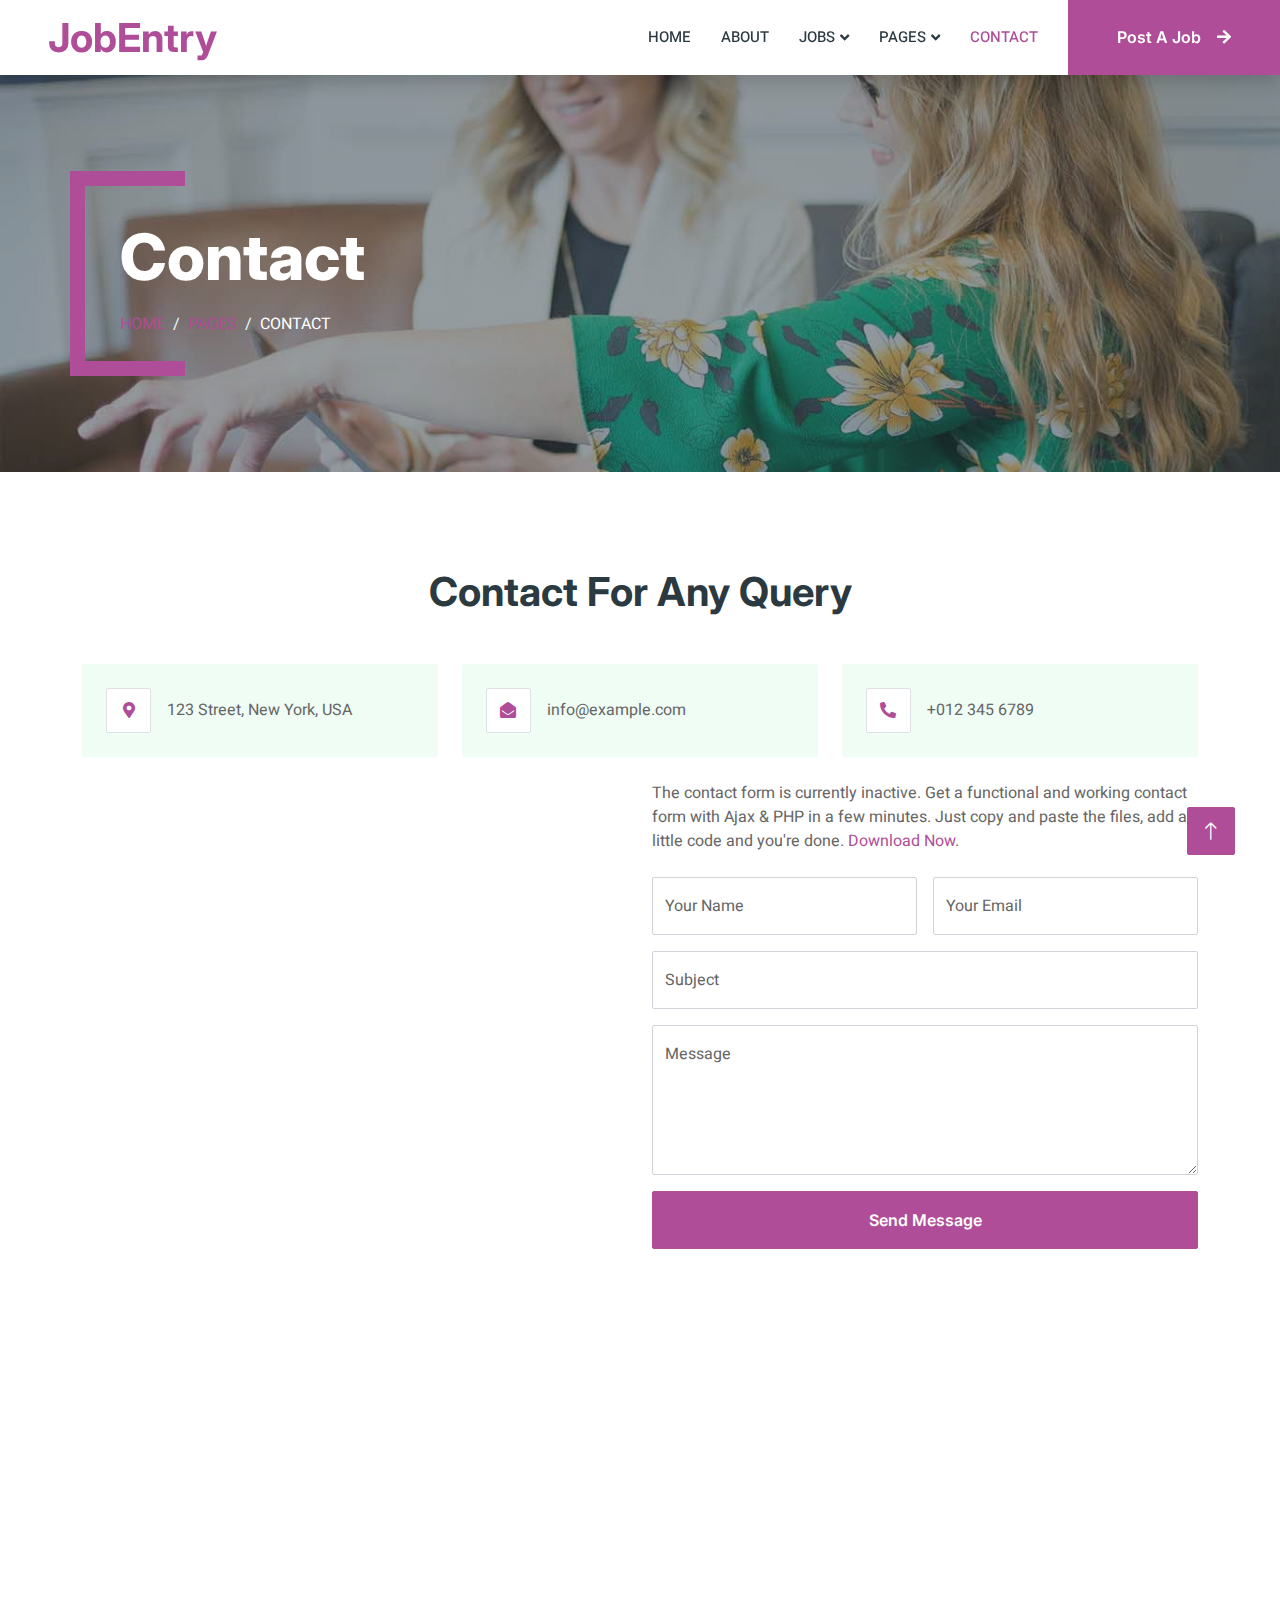
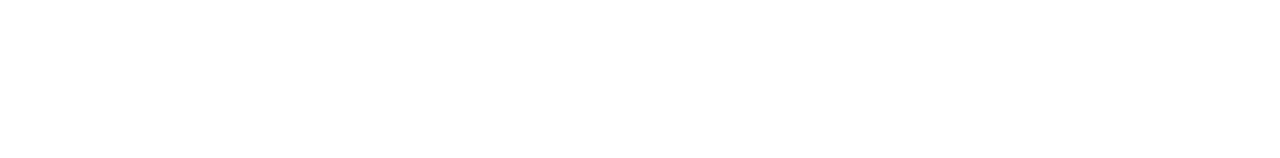
<file: contact.html>
<!DOCTYPE html>
<html lang="en">

<head>
    <meta charset="utf-8">
    <title>JobEntry - Job Portal Website Template</title>
    <meta content="width=device-width, initial-scale=1.0" name="viewport">
    <meta content="" name="keywords">
    <meta content="" name="description">

    <!-- Favicon -->
    <link href="img/favicon.ico" rel="icon">

    <!-- Google Web Fonts -->
    <link rel="preconnect" href="https://fonts.googleapis.com">
    <link rel="preconnect" href="https://fonts.gstatic.com" crossorigin>
    <link href="https://fonts.googleapis.com/css2?family=Heebo:wght@400;500;600&family=Inter:wght@700;800&display=swap" rel="stylesheet">
    
    <!-- Icon Font Stylesheet -->
    <link href="https://cdnjs.cloudflare.com/ajax/libs/font-awesome/5.10.0/css/all.min.css" rel="stylesheet">
    <link href="https://cdn.jsdelivr.net/npm/bootstrap-icons@1.4.1/font/bootstrap-icons.css" rel="stylesheet">

    <!-- Libraries Stylesheet -->
    <link href="lib/animate/animate.min.css" rel="stylesheet">
    <link href="lib/owlcarousel/assets/owl.carousel.min.css" rel="stylesheet">

    <!-- Customized Bootstrap Stylesheet -->
    <link href="css/bootstrap.min.css" rel="stylesheet">

    <!-- Template Stylesheet -->
    <link href="css/style.css" rel="stylesheet">
</head>

<body>
    <div class="container-xxl bg-white p-0">
        <!-- Spinner Start -->
        <div id="spinner" class="show bg-white position-fixed translate-middle w-100 vh-100 top-50 start-50 d-flex align-items-center justify-content-center">
            <div class="spinner-border text-primary" style="width: 3rem; height: 3rem;" role="status">
                <span class="sr-only">Loading...</span>
            </div>
        </div>
        <!-- Spinner End -->


        <!-- Navbar Start -->
        <nav class="navbar navbar-expand-lg bg-white navbar-light shadow sticky-top p-0">
            <a href="index.html" class="navbar-brand d-flex align-items-center text-center py-0 px-4 px-lg-5">
                <h1 class="m-0 text-primary">JobEntry</h1>
            </a>
            <button type="button" class="navbar-toggler me-4" data-bs-toggle="collapse" data-bs-target="#navbarCollapse">
                <span class="navbar-toggler-icon"></span>
            </button>
            <div class="collapse navbar-collapse" id="navbarCollapse">
                <div class="navbar-nav ms-auto p-4 p-lg-0">
                    <a href="index.html" class="nav-item nav-link">Home</a>
                    <a href="about.html" class="nav-item nav-link">About</a>
                    <div class="nav-item dropdown">
                        <a href="#" class="nav-link dropdown-toggle" data-bs-toggle="dropdown">Jobs</a>
                        <div class="dropdown-menu rounded-0 m-0">
                            <a href="job-list.html" class="dropdown-item">Job List</a>
                            <a href="job-detail.html" class="dropdown-item">Job Detail</a>
                        </div>
                    </div>
                    <div class="nav-item dropdown">
                        <a href="#" class="nav-link dropdown-toggle" data-bs-toggle="dropdown">Pages</a>
                        <div class="dropdown-menu rounded-0 m-0">
                            <a href="category.html" class="dropdown-item">Job Category</a>
                            <a href="testimonial.html" class="dropdown-item">Testimonial</a>
                            <a href="404.html" class="dropdown-item">404</a>
                        </div>
                    </div>
                    <a href="contact.html" class="nav-item nav-link active">Contact</a>
                </div>
                <a href="" class="btn btn-primary rounded-0 py-4 px-lg-5 d-none d-lg-block">Post A Job<i class="fa fa-arrow-right ms-3"></i></a>
            </div>
        </nav>
        <!-- Navbar End -->


        <!-- Header End -->
        <div class="container-xxl py-5 bg-dark page-header mb-5">
            <div class="container my-5 pt-5 pb-4">
                <h1 class="display-3 text-white mb-3 animated slideInDown">Contact</h1>
                <nav aria-label="breadcrumb">
                    <ol class="breadcrumb text-uppercase">
                        <li class="breadcrumb-item"><a href="#">Home</a></li>
                        <li class="breadcrumb-item"><a href="#">Pages</a></li>
                        <li class="breadcrumb-item text-white active" aria-current="page">Contact</li>
                    </ol>
                </nav>
            </div>
        </div>
        <!-- Header End -->


        <!-- Contact Start -->
        <div class="container-xxl py-5">
            <div class="container">
                <h1 class="text-center mb-5 wow fadeInUp" data-wow-delay="0.1s">Contact For Any Query</h1>
                <div class="row g-4">
                    <div class="col-12">
                        <div class="row gy-4">
                            <div class="col-md-4 wow fadeIn" data-wow-delay="0.1s">
                                <div class="d-flex align-items-center bg-light rounded p-4">
                                    <div class="bg-white border rounded d-flex flex-shrink-0 align-items-center justify-content-center me-3" style="width: 45px; height: 45px;">
                                        <i class="fa fa-map-marker-alt text-primary"></i>
                                    </div>
                                    <span>123 Street, New York, USA</span>
                                </div>
                            </div>
                            <div class="col-md-4 wow fadeIn" data-wow-delay="0.3s">
                                <div class="d-flex align-items-center bg-light rounded p-4">
                                    <div class="bg-white border rounded d-flex flex-shrink-0 align-items-center justify-content-center me-3" style="width: 45px; height: 45px;">
                                        <i class="fa fa-envelope-open text-primary"></i>
                                    </div>
                                    <span>info@example.com</span>
                                </div>
                            </div>
                            <div class="col-md-4 wow fadeIn" data-wow-delay="0.5s">
                                <div class="d-flex align-items-center bg-light rounded p-4">
                                    <div class="bg-white border rounded d-flex flex-shrink-0 align-items-center justify-content-center me-3" style="width: 45px; height: 45px;">
                                        <i class="fa fa-phone-alt text-primary"></i>
                                    </div>
                                    <span>+012 345 6789</span>
                                </div>
                            </div>
                        </div>
                    </div>
                    <div class="col-md-6 wow fadeInUp" data-wow-delay="0.1s">
                        <iframe class="position-relative rounded w-100 h-100"
                            src="https://www.google.com/maps/embed?pb=!1m18!1m12!1m3!1d3001156.4288297426!2d-78.01371936852176!3d42.72876761954724!2m3!1f0!2f0!3f0!3m2!1i1024!2i768!4f13.1!3m3!1m2!1s0x4ccc4bf0f123a5a9%3A0xddcfc6c1de189567!2sNew%20York%2C%20USA!5e0!3m2!1sen!2sbd!4v1603794290143!5m2!1sen!2sbd"
                            frameborder="0" style="min-height: 400px; border:0;" allowfullscreen="" aria-hidden="false"
                            tabindex="0"></iframe>
                    </div>
                    <div class="col-md-6">
                        <div class="wow fadeInUp" data-wow-delay="0.5s">
                            <p class="mb-4">The contact form is currently inactive. Get a functional and working contact form with Ajax & PHP in a few minutes. Just copy and paste the files, add a little code and you're done. <a href="https://htmlcodex.com/contact-form">Download Now</a>.</p>
                            <form>
                                <div class="row g-3">
                                    <div class="col-md-6">
                                        <div class="form-floating">
                                            <input type="text" class="form-control" id="name" placeholder="Your Name">
                                            <label for="name">Your Name</label>
                                        </div>
                                    </div>
                                    <div class="col-md-6">
                                        <div class="form-floating">
                                            <input type="email" class="form-control" id="email" placeholder="Your Email">
                                            <label for="email">Your Email</label>
                                        </div>
                                    </div>
                                    <div class="col-12">
                                        <div class="form-floating">
                                            <input type="text" class="form-control" id="subject" placeholder="Subject">
                                            <label for="subject">Subject</label>
                                        </div>
                                    </div>
                                    <div class="col-12">
                                        <div class="form-floating">
                                            <textarea class="form-control" placeholder="Leave a message here" id="message" style="height: 150px"></textarea>
                                            <label for="message">Message</label>
                                        </div>
                                    </div>
                                    <div class="col-12">
                                        <button class="btn btn-primary w-100 py-3" type="submit">Send Message</button>
                                    </div>
                                </div>
                            </form>
                        </div>
                    </div>
                </div>
            </div>
        </div>
        <!-- Contact End -->


        <!-- Footer Start -->
        <div class="container-fluid bg-dark text-white-50 footer pt-5 mt-5 wow fadeIn" data-wow-delay="0.1s">
            <div class="container py-5">
                <div class="row g-5">
                    <div class="col-lg-3 col-md-6">
                        <h5 class="text-white mb-4">Company</h5>
                        <a class="btn btn-link text-white-50" href="">About Us</a>
                        <a class="btn btn-link text-white-50" href="">Contact Us</a>
                        <a class="btn btn-link text-white-50" href="">Our Services</a>
                        <a class="btn btn-link text-white-50" href="">Privacy Policy</a>
                        <a class="btn btn-link text-white-50" href="">Terms & Condition</a>
                    </div>
                    <div class="col-lg-3 col-md-6">
                        <h5 class="text-white mb-4">Quick Links</h5>
                        <a class="btn btn-link text-white-50" href="">About Us</a>
                        <a class="btn btn-link text-white-50" href="">Contact Us</a>
                        <a class="btn btn-link text-white-50" href="">Our Services</a>
                        <a class="btn btn-link text-white-50" href="">Privacy Policy</a>
                        <a class="btn btn-link text-white-50" href="">Terms & Condition</a>
                    </div>
                    <div class="col-lg-3 col-md-6">
                        <h5 class="text-white mb-4">Contact</h5>
                        <p class="mb-2"><i class="fa fa-map-marker-alt me-3"></i>123 Street, New York, USA</p>
                        <p class="mb-2"><i class="fa fa-phone-alt me-3"></i>+012 345 67890</p>
                        <p class="mb-2"><i class="fa fa-envelope me-3"></i>info@example.com</p>
                        <div class="d-flex pt-2">
                            <a class="btn btn-outline-light btn-social" href=""><i class="fab fa-twitter"></i></a>
                            <a class="btn btn-outline-light btn-social" href=""><i class="fab fa-facebook-f"></i></a>
                            <a class="btn btn-outline-light btn-social" href=""><i class="fab fa-youtube"></i></a>
                            <a class="btn btn-outline-light btn-social" href=""><i class="fab fa-linkedin-in"></i></a>
                        </div>
                    </div>
                    <div class="col-lg-3 col-md-6">
                        <h5 class="text-white mb-4">Newsletter</h5>
                        <p>Dolor amet sit justo amet elitr clita ipsum elitr est.</p>
                        <div class="position-relative mx-auto" style="max-width: 400px;">
                            <input class="form-control bg-transparent w-100 py-3 ps-4 pe-5" type="text" placeholder="Your email">
                            <button type="button" class="btn btn-primary py-2 position-absolute top-0 end-0 mt-2 me-2">SignUp</button>
                        </div>
                    </div>
                </div>
            </div>
            <div class="container">
                <div class="copyright">
                    <div class="row">
                        <div class="col-md-6 text-center text-md-start mb-3 mb-md-0">
                            &copy; <a class="border-bottom" href="#">Your Site Name</a>, All Right Reserved. 
							
							<!--/*** This template is free as long as you keep the footer author’s credit link/attribution link/backlink. If you'd like to use the template without the footer author’s credit link/attribution link/backlink, you can purchase the Credit Removal License from "https://htmlcodex.com/credit-removal". Thank you for your support. ***/-->
							Designed By <a class="border-bottom" href="https://htmlcodex.com">HTML Codex</a>
                        </div>
                        <div class="col-md-6 text-center text-md-end">
                            <div class="footer-menu">
                                <a href="">Home</a>
                                <a href="">Cookies</a>
                                <a href="">Help</a>
                                <a href="">FQAs</a>
                            </div>
                        </div>
                    </div>
                </div>
            </div>
        </div>
        <!-- Footer End -->


        <!-- Back to Top -->
        <a href="#" class="btn btn-lg btn-primary btn-lg-square back-to-top"><i class="bi bi-arrow-up"></i></a>
    </div>

    <!-- JavaScript Libraries -->
    <script src="https://code.jquery.com/jquery-3.4.1.min.js"></script>
    <script src="https://cdn.jsdelivr.net/npm/bootstrap@5.0.0/dist/js/bootstrap.bundle.min.js"></script>
    <script src="lib/wow/wow.min.js"></script>
    <script src="lib/easing/easing.min.js"></script>
    <script src="lib/waypoints/waypoints.min.js"></script>
    <script src="lib/owlcarousel/owl.carousel.min.js"></script>

    <!-- Template Javascript -->
    <script src="js/main.js"></script>
</body>

</html>
</file>
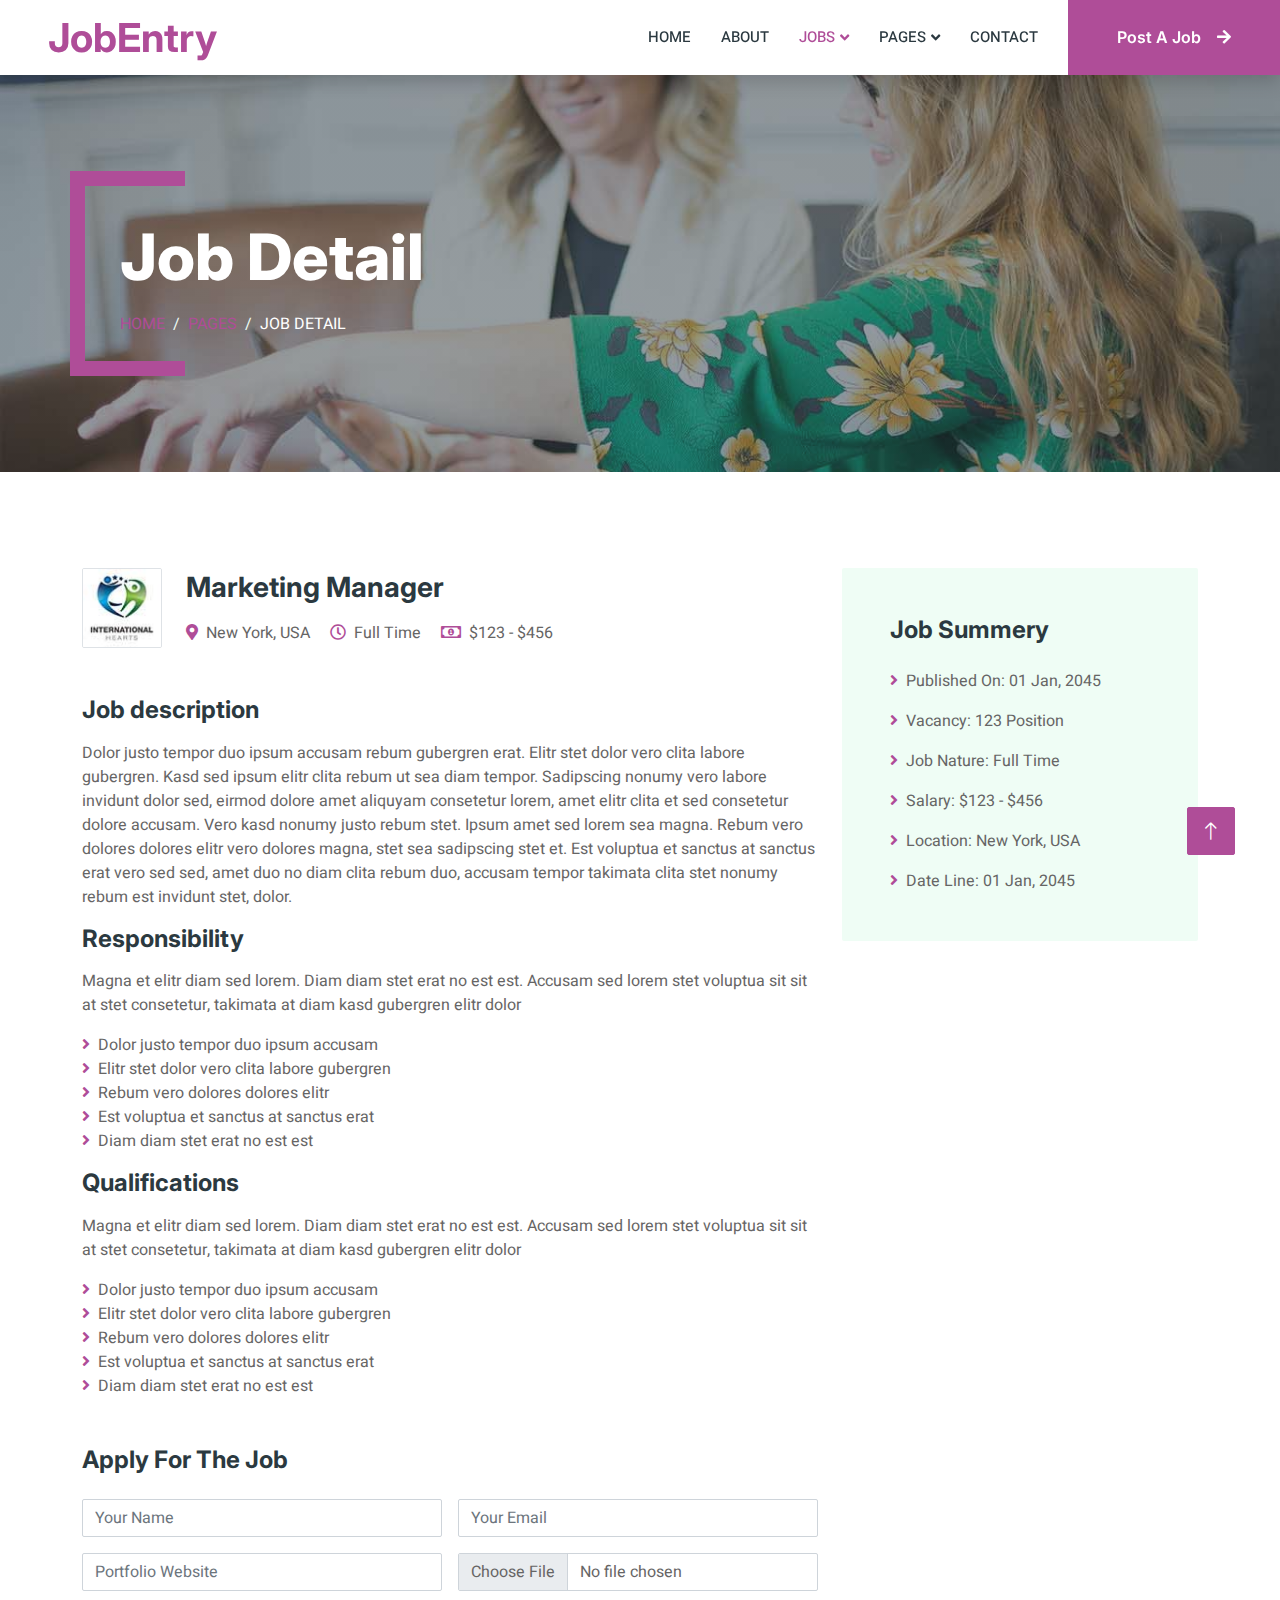
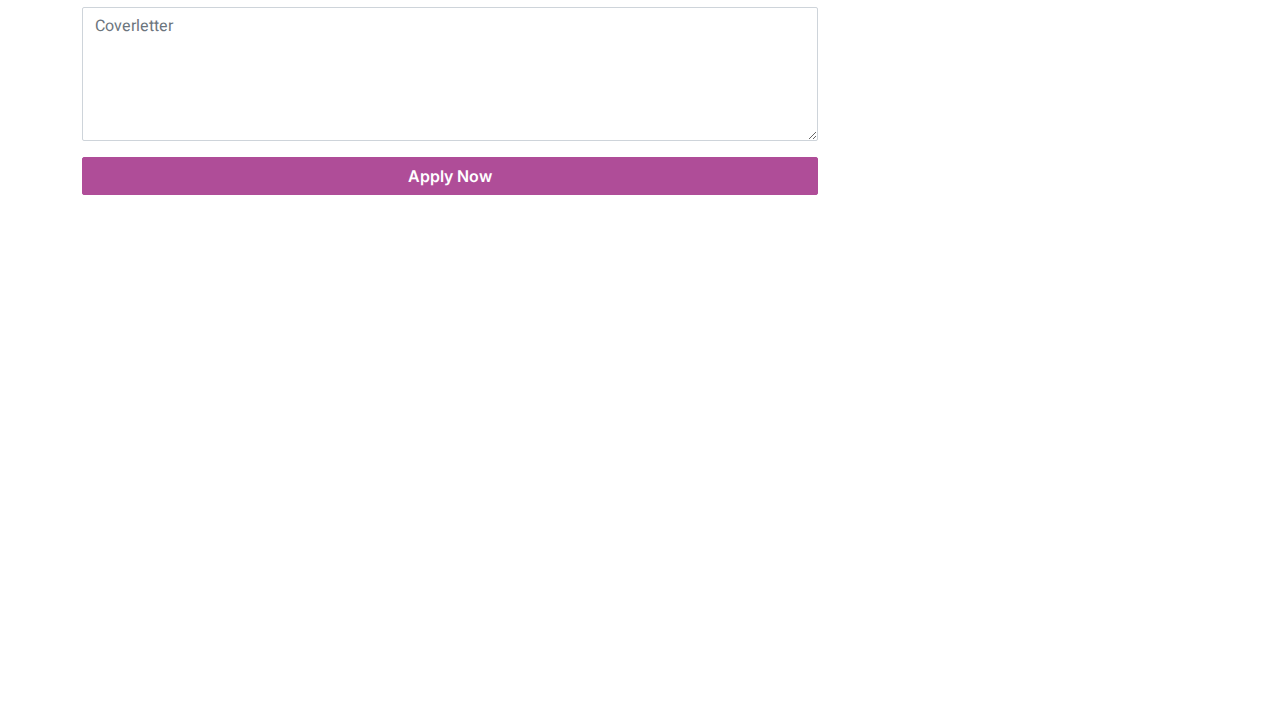
<file: job-detail.html>
<!DOCTYPE html>
<html lang="en">

<head>
    <meta charset="utf-8">
    <title>JobEntry - Job Portal Website Template</title>
    <meta content="width=device-width, initial-scale=1.0" name="viewport">
    <meta content="" name="keywords">
    <meta content="" name="description">

    <!-- Favicon -->
    <link href="img/favicon.ico" rel="icon">

    <!-- Google Web Fonts -->
    <link rel="preconnect" href="https://fonts.googleapis.com">
    <link rel="preconnect" href="https://fonts.gstatic.com" crossorigin>
    <link href="https://fonts.googleapis.com/css2?family=Heebo:wght@400;500;600&family=Inter:wght@700;800&display=swap" rel="stylesheet">
    
    <!-- Icon Font Stylesheet -->
    <link href="https://cdnjs.cloudflare.com/ajax/libs/font-awesome/5.10.0/css/all.min.css" rel="stylesheet">
    <link href="https://cdn.jsdelivr.net/npm/bootstrap-icons@1.4.1/font/bootstrap-icons.css" rel="stylesheet">

    <!-- Libraries Stylesheet -->
    <link href="lib/animate/animate.min.css" rel="stylesheet">
    <link href="lib/owlcarousel/assets/owl.carousel.min.css" rel="stylesheet">

    <!-- Customized Bootstrap Stylesheet -->
    <link href="css/bootstrap.min.css" rel="stylesheet">

    <!-- Template Stylesheet -->
    <link href="css/style.css" rel="stylesheet">
</head>

<body>
    <div class="container-xxl bg-white p-0">
        <!-- Spinner Start -->
        <div id="spinner" class="show bg-white position-fixed translate-middle w-100 vh-100 top-50 start-50 d-flex align-items-center justify-content-center">
            <div class="spinner-border text-primary" style="width: 3rem; height: 3rem;" role="status">
                <span class="sr-only">Loading...</span>
            </div>
        </div>
        <!-- Spinner End -->


        <!-- Navbar Start -->
        <nav class="navbar navbar-expand-lg bg-white navbar-light shadow sticky-top p-0">
            <a href="index.html" class="navbar-brand d-flex align-items-center text-center py-0 px-4 px-lg-5">
                <h1 class="m-0 text-primary">JobEntry</h1>
            </a>
            <button type="button" class="navbar-toggler me-4" data-bs-toggle="collapse" data-bs-target="#navbarCollapse">
                <span class="navbar-toggler-icon"></span>
            </button>
            <div class="collapse navbar-collapse" id="navbarCollapse">
                <div class="navbar-nav ms-auto p-4 p-lg-0">
                    <a href="index.html" class="nav-item nav-link">Home</a>
                    <a href="about.html" class="nav-item nav-link">About</a>
                    <div class="nav-item dropdown">
                        <a href="#" class="nav-link dropdown-toggle active" data-bs-toggle="dropdown">Jobs</a>
                        <div class="dropdown-menu rounded-0 m-0">
                            <a href="job-list.html" class="dropdown-item">Job List</a>
                            <a href="job-detail.html" class="dropdown-item active">Job Detail</a>
                        </div>
                    </div>
                    <div class="nav-item dropdown">
                        <a href="#" class="nav-link dropdown-toggle" data-bs-toggle="dropdown">Pages</a>
                        <div class="dropdown-menu rounded-0 m-0">
                            <a href="category.html" class="dropdown-item">Job Category</a>
                            <a href="testimonial.html" class="dropdown-item">Testimonial</a>
                            <a href="404.html" class="dropdown-item">404</a>
                        </div>
                    </div>
                    <a href="contact.html" class="nav-item nav-link">Contact</a>
                </div>
                <a href="" class="btn btn-primary rounded-0 py-4 px-lg-5 d-none d-lg-block">Post A Job<i class="fa fa-arrow-right ms-3"></i></a>
            </div>
        </nav>
        <!-- Navbar End -->


        <!-- Header End -->
        <div class="container-xxl py-5 bg-dark page-header mb-5">
            <div class="container my-5 pt-5 pb-4">
                <h1 class="display-3 text-white mb-3 animated slideInDown">Job Detail</h1>
                <nav aria-label="breadcrumb">
                    <ol class="breadcrumb text-uppercase">
                        <li class="breadcrumb-item"><a href="#">Home</a></li>
                        <li class="breadcrumb-item"><a href="#">Pages</a></li>
                        <li class="breadcrumb-item text-white active" aria-current="page">Job Detail</li>
                    </ol>
                </nav>
            </div>
        </div>
        <!-- Header End -->


        <!-- Job Detail Start -->
        <div class="container-xxl py-5 wow fadeInUp" data-wow-delay="0.1s">
            <div class="container">
                <div class="row gy-5 gx-4">
                    <div class="col-lg-8">
                        <div class="d-flex align-items-center mb-5">
                            <img class="flex-shrink-0 img-fluid border rounded" src="img/com-logo-2.jpg" alt="" style="width: 80px; height: 80px;">
                            <div class="text-start ps-4">
                                <h3 class="mb-3">Marketing Manager</h3>
                                <span class="text-truncate me-3"><i class="fa fa-map-marker-alt text-primary me-2"></i>New York, USA</span>
                                <span class="text-truncate me-3"><i class="far fa-clock text-primary me-2"></i>Full Time</span>
                                <span class="text-truncate me-0"><i class="far fa-money-bill-alt text-primary me-2"></i>$123 - $456</span>
                            </div>
                        </div>

                        <div class="mb-5">
                            <h4 class="mb-3">Job description</h4>
                            <p>Dolor justo tempor duo ipsum accusam rebum gubergren erat. Elitr stet dolor vero clita labore gubergren. Kasd sed ipsum elitr clita rebum ut sea diam tempor. Sadipscing nonumy vero labore invidunt dolor sed, eirmod dolore amet aliquyam consetetur lorem, amet elitr clita et sed consetetur dolore accusam. Vero kasd nonumy justo rebum stet. Ipsum amet sed lorem sea magna. Rebum vero dolores dolores elitr vero dolores magna, stet sea sadipscing stet et. Est voluptua et sanctus at sanctus erat vero sed sed, amet duo no diam clita rebum duo, accusam tempor takimata clita stet nonumy rebum est invidunt stet, dolor.</p>
                            <h4 class="mb-3">Responsibility</h4>
                            <p>Magna et elitr diam sed lorem. Diam diam stet erat no est est. Accusam sed lorem stet voluptua sit sit at stet consetetur, takimata at diam kasd gubergren elitr dolor</p>
                            <ul class="list-unstyled">
                                <li><i class="fa fa-angle-right text-primary me-2"></i>Dolor justo tempor duo ipsum accusam</li>
                                <li><i class="fa fa-angle-right text-primary me-2"></i>Elitr stet dolor vero clita labore gubergren</li>
                                <li><i class="fa fa-angle-right text-primary me-2"></i>Rebum vero dolores dolores elitr</li>
                                <li><i class="fa fa-angle-right text-primary me-2"></i>Est voluptua et sanctus at sanctus erat</li>
                                <li><i class="fa fa-angle-right text-primary me-2"></i>Diam diam stet erat no est est</li>
                            </ul>
                            <h4 class="mb-3">Qualifications</h4>
                            <p>Magna et elitr diam sed lorem. Diam diam stet erat no est est. Accusam sed lorem stet voluptua sit sit at stet consetetur, takimata at diam kasd gubergren elitr dolor</p>
                            <ul class="list-unstyled">
                                <li><i class="fa fa-angle-right text-primary me-2"></i>Dolor justo tempor duo ipsum accusam</li>
                                <li><i class="fa fa-angle-right text-primary me-2"></i>Elitr stet dolor vero clita labore gubergren</li>
                                <li><i class="fa fa-angle-right text-primary me-2"></i>Rebum vero dolores dolores elitr</li>
                                <li><i class="fa fa-angle-right text-primary me-2"></i>Est voluptua et sanctus at sanctus erat</li>
                                <li><i class="fa fa-angle-right text-primary me-2"></i>Diam diam stet erat no est est</li>
                            </ul>
                        </div>
        
                        <div class="">
                            <h4 class="mb-4">Apply For The Job</h4>
                            <form>
                                <div class="row g-3">
                                    <div class="col-12 col-sm-6">
                                        <input type="text" class="form-control" placeholder="Your Name">
                                    </div>
                                    <div class="col-12 col-sm-6">
                                        <input type="email" class="form-control" placeholder="Your Email">
                                    </div>
                                    <div class="col-12 col-sm-6">
                                        <input type="text" class="form-control" placeholder="Portfolio Website">
                                    </div>
                                    <div class="col-12 col-sm-6">
                                        <input type="file" class="form-control bg-white">
                                    </div>
                                    <div class="col-12">
                                        <textarea class="form-control" rows="5" placeholder="Coverletter"></textarea>
                                    </div>
                                    <div class="col-12">
                                        <button class="btn btn-primary w-100" type="submit">Apply Now</button>
                                    </div>
                                </div>
                            </form>
                        </div>
                    </div>
        
                    <div class="col-lg-4">
                        <div class="bg-light rounded p-5 mb-4 wow slideInUp" data-wow-delay="0.1s">
                            <h4 class="mb-4">Job Summery</h4>
                            <p><i class="fa fa-angle-right text-primary me-2"></i>Published On: 01 Jan, 2045</p>
                            <p><i class="fa fa-angle-right text-primary me-2"></i>Vacancy: 123 Position</p>
                            <p><i class="fa fa-angle-right text-primary me-2"></i>Job Nature: Full Time</p>
                            <p><i class="fa fa-angle-right text-primary me-2"></i>Salary: $123 - $456</p>
                            <p><i class="fa fa-angle-right text-primary me-2"></i>Location: New York, USA</p>
                            <p class="m-0"><i class="fa fa-angle-right text-primary me-2"></i>Date Line: 01 Jan, 2045</p>
                        </div>
                        <div class="bg-light rounded p-5 wow slideInUp" data-wow-delay="0.1s">
                            <h4 class="mb-4">Company Detail</h4>
                            <p class="m-0">Ipsum dolor ipsum accusam stet et et diam dolores, sed rebum sadipscing elitr vero dolores. Lorem dolore elitr justo et no gubergren sadipscing, ipsum et takimata aliquyam et rebum est ipsum lorem diam. Et lorem magna eirmod est et et sanctus et, kasd clita labore.</p>
                        </div>
                    </div>
                </div>
            </div>
        </div>
        <!-- Job Detail End -->


        <!-- Footer Start -->
        <div class="container-fluid bg-dark text-white-50 footer pt-5 mt-5 wow fadeIn" data-wow-delay="0.1s">
            <div class="container py-5">
                <div class="row g-5">
                    <div class="col-lg-3 col-md-6">
                        <h5 class="text-white mb-4">Company</h5>
                        <a class="btn btn-link text-white-50" href="">About Us</a>
                        <a class="btn btn-link text-white-50" href="">Contact Us</a>
                        <a class="btn btn-link text-white-50" href="">Our Services</a>
                        <a class="btn btn-link text-white-50" href="">Privacy Policy</a>
                        <a class="btn btn-link text-white-50" href="">Terms & Condition</a>
                    </div>
                    <div class="col-lg-3 col-md-6">
                        <h5 class="text-white mb-4">Quick Links</h5>
                        <a class="btn btn-link text-white-50" href="">About Us</a>
                        <a class="btn btn-link text-white-50" href="">Contact Us</a>
                        <a class="btn btn-link text-white-50" href="">Our Services</a>
                        <a class="btn btn-link text-white-50" href="">Privacy Policy</a>
                        <a class="btn btn-link text-white-50" href="">Terms & Condition</a>
                    </div>
                    <div class="col-lg-3 col-md-6">
                        <h5 class="text-white mb-4">Contact</h5>
                        <p class="mb-2"><i class="fa fa-map-marker-alt me-3"></i>123 Street, New York, USA</p>
                        <p class="mb-2"><i class="fa fa-phone-alt me-3"></i>+012 345 67890</p>
                        <p class="mb-2"><i class="fa fa-envelope me-3"></i>info@example.com</p>
                        <div class="d-flex pt-2">
                            <a class="btn btn-outline-light btn-social" href=""><i class="fab fa-twitter"></i></a>
                            <a class="btn btn-outline-light btn-social" href=""><i class="fab fa-facebook-f"></i></a>
                            <a class="btn btn-outline-light btn-social" href=""><i class="fab fa-youtube"></i></a>
                            <a class="btn btn-outline-light btn-social" href=""><i class="fab fa-linkedin-in"></i></a>
                        </div>
                    </div>
                    <div class="col-lg-3 col-md-6">
                        <h5 class="text-white mb-4">Newsletter</h5>
                        <p>Dolor amet sit justo amet elitr clita ipsum elitr est.</p>
                        <div class="position-relative mx-auto" style="max-width: 400px;">
                            <input class="form-control bg-transparent w-100 py-3 ps-4 pe-5" type="text" placeholder="Your email">
                            <button type="button" class="btn btn-primary py-2 position-absolute top-0 end-0 mt-2 me-2">SignUp</button>
                        </div>
                    </div>
                </div>
            </div>
            <div class="container">
                <div class="copyright">
                    <div class="row">
                        <div class="col-md-6 text-center text-md-start mb-3 mb-md-0">
                            &copy; <a class="border-bottom" href="#">Your Site Name</a>, All Right Reserved. 
							
							<!--/*** This template is free as long as you keep the footer author’s credit link/attribution link/backlink. If you'd like to use the template without the footer author’s credit link/attribution link/backlink, you can purchase the Credit Removal License from "https://htmlcodex.com/credit-removal". Thank you for your support. ***/-->
							Designed By <a class="border-bottom" href="https://htmlcodex.com">HTML Codex</a>
                        </div>
                        <div class="col-md-6 text-center text-md-end">
                            <div class="footer-menu">
                                <a href="">Home</a>
                                <a href="">Cookies</a>
                                <a href="">Help</a>
                                <a href="">FQAs</a>
                            </div>
                        </div>
                    </div>
                </div>
            </div>
        </div>
        <!-- Footer End -->


        <!-- Back to Top -->
        <a href="#" class="btn btn-lg btn-primary btn-lg-square back-to-top"><i class="bi bi-arrow-up"></i></a>
    </div>

    <!-- JavaScript Libraries -->
    <script src="https://code.jquery.com/jquery-3.4.1.min.js"></script>
    <script src="https://cdn.jsdelivr.net/npm/bootstrap@5.0.0/dist/js/bootstrap.bundle.min.js"></script>
    <script src="lib/wow/wow.min.js"></script>
    <script src="lib/easing/easing.min.js"></script>
    <script src="lib/waypoints/waypoints.min.js"></script>
    <script src="lib/owlcarousel/owl.carousel.min.js"></script>

    <!-- Template Javascript -->
    <script src="js/main.js"></script>
</body>

</html>
</file>
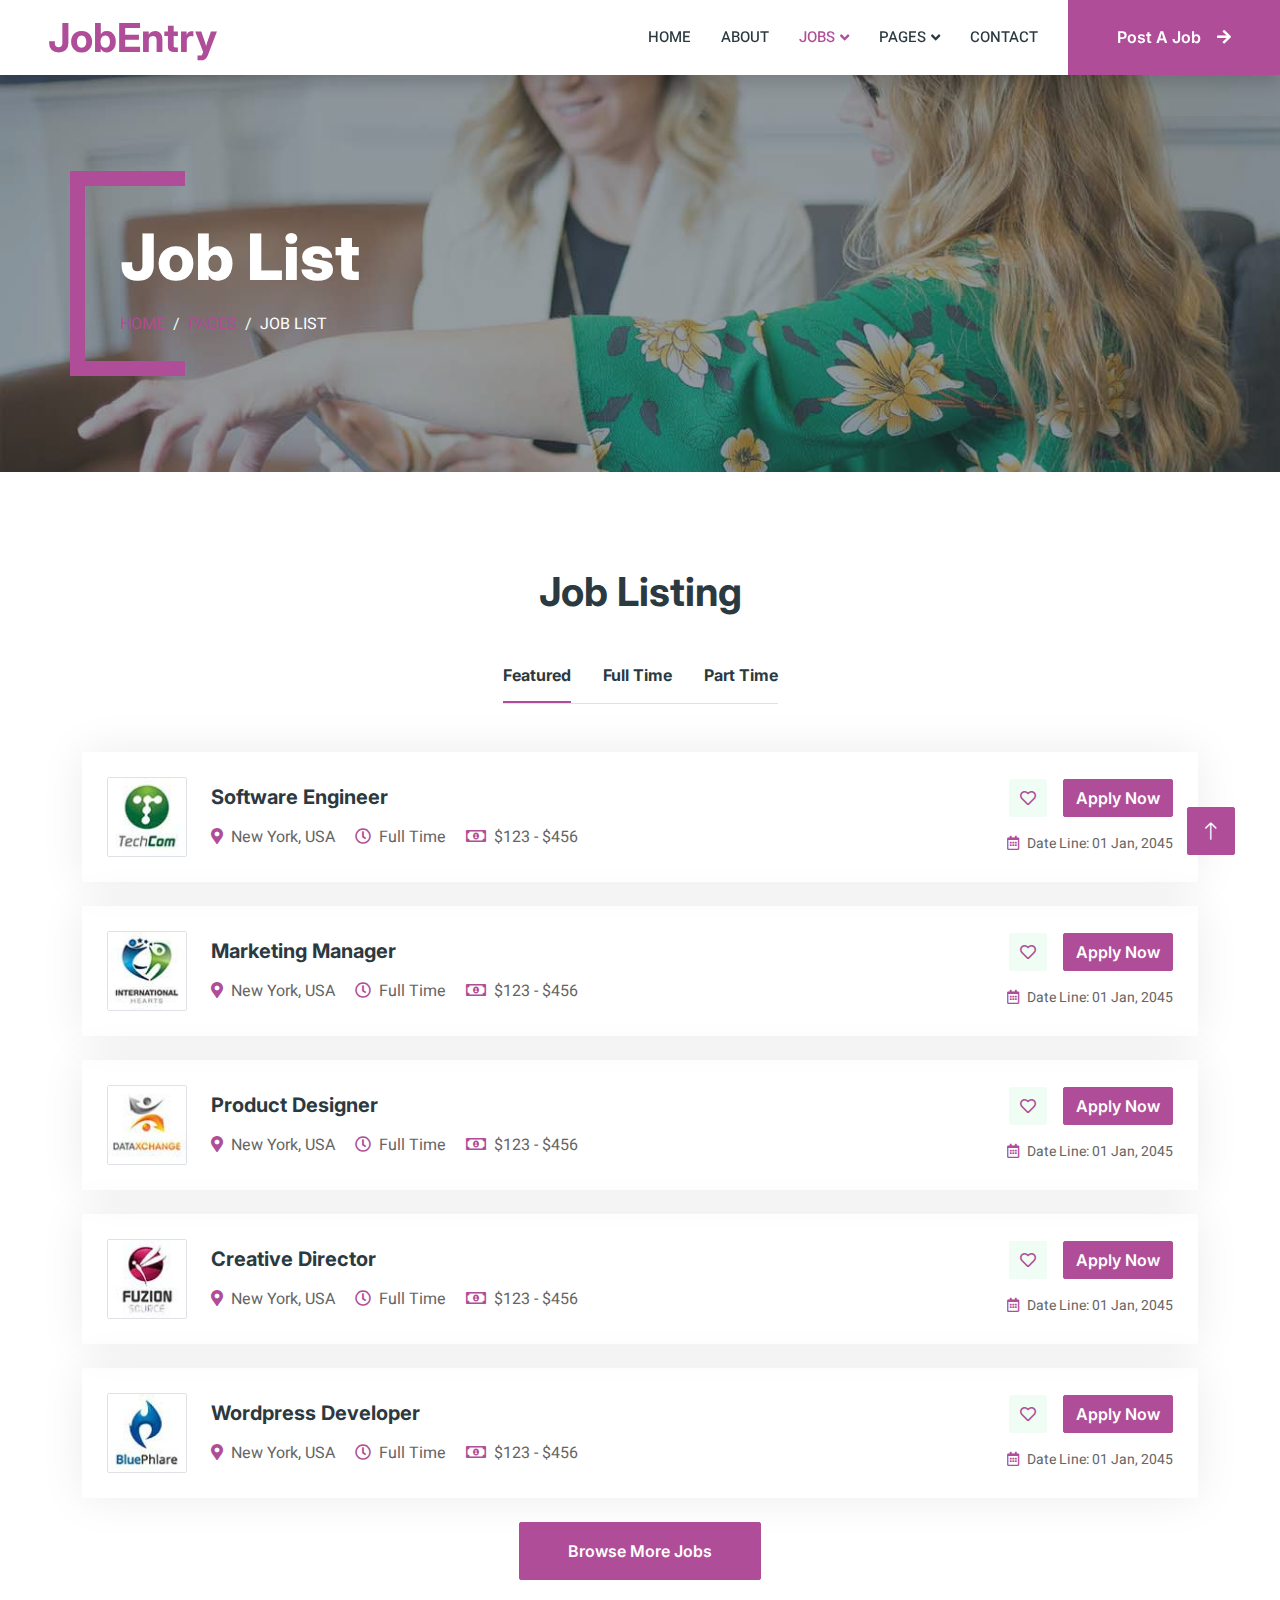
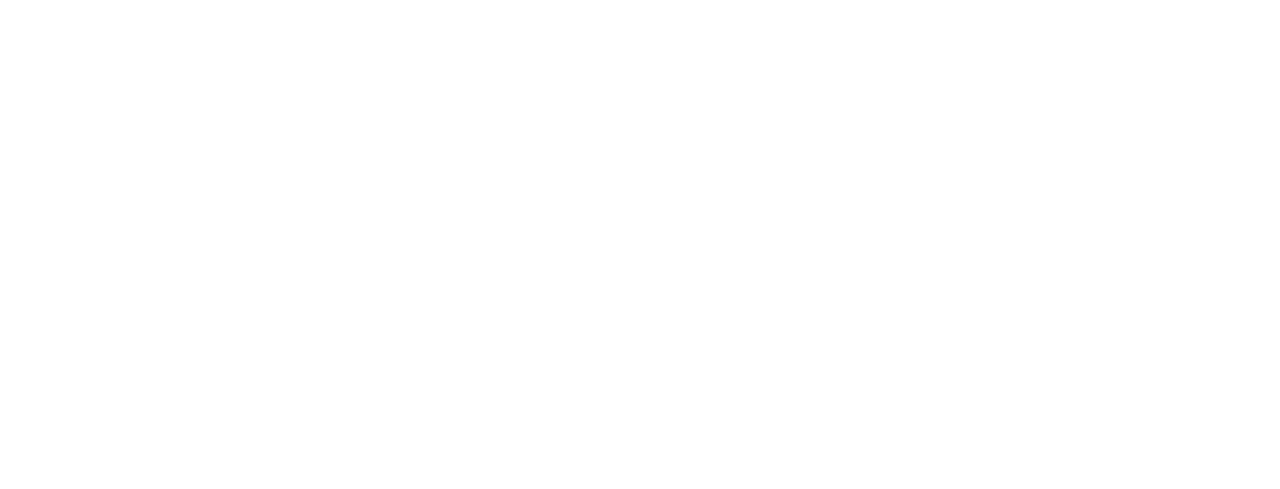
<file: job-list.html>
<!DOCTYPE html>
<html lang="en">

<head>
    <meta charset="utf-8">
    <title>JobEntry - Job Portal Website Template</title>
    <meta content="width=device-width, initial-scale=1.0" name="viewport">
    <meta content="" name="keywords">
    <meta content="" name="description">

    <!-- Favicon -->
    <link href="img/favicon.ico" rel="icon">

    <!-- Google Web Fonts -->
    <link rel="preconnect" href="https://fonts.googleapis.com">
    <link rel="preconnect" href="https://fonts.gstatic.com" crossorigin>
    <link href="https://fonts.googleapis.com/css2?family=Heebo:wght@400;500;600&family=Inter:wght@700;800&display=swap" rel="stylesheet">
    
    <!-- Icon Font Stylesheet -->
    <link href="https://cdnjs.cloudflare.com/ajax/libs/font-awesome/5.10.0/css/all.min.css" rel="stylesheet">
    <link href="https://cdn.jsdelivr.net/npm/bootstrap-icons@1.4.1/font/bootstrap-icons.css" rel="stylesheet">

    <!-- Libraries Stylesheet -->
    <link href="lib/animate/animate.min.css" rel="stylesheet">
    <link href="lib/owlcarousel/assets/owl.carousel.min.css" rel="stylesheet">

    <!-- Customized Bootstrap Stylesheet -->
    <link href="css/bootstrap.min.css" rel="stylesheet">

    <!-- Template Stylesheet -->
    <link href="css/style.css" rel="stylesheet">
</head>

<body>
    <div class="container-xxl bg-white p-0">
        <!-- Spinner Start -->
        <div id="spinner" class="show bg-white position-fixed translate-middle w-100 vh-100 top-50 start-50 d-flex align-items-center justify-content-center">
            <div class="spinner-border text-primary" style="width: 3rem; height: 3rem;" role="status">
                <span class="sr-only">Loading...</span>
            </div>
        </div>
        <!-- Spinner End -->


        <!-- Navbar Start -->
        <nav class="navbar navbar-expand-lg bg-white navbar-light shadow sticky-top p-0">
            <a href="index.html" class="navbar-brand d-flex align-items-center text-center py-0 px-4 px-lg-5">
                <h1 class="m-0 text-primary">JobEntry</h1>
            </a>
            <button type="button" class="navbar-toggler me-4" data-bs-toggle="collapse" data-bs-target="#navbarCollapse">
                <span class="navbar-toggler-icon"></span>
            </button>
            <div class="collapse navbar-collapse" id="navbarCollapse">
                <div class="navbar-nav ms-auto p-4 p-lg-0">
                    <a href="index.html" class="nav-item nav-link">Home</a>
                    <a href="about.html" class="nav-item nav-link">About</a>
                    <div class="nav-item dropdown">
                        <a href="#" class="nav-link dropdown-toggle active" data-bs-toggle="dropdown">Jobs</a>
                        <div class="dropdown-menu rounded-0 m-0">
                            <a href="job-list.html" class="dropdown-item active">Job List</a>
                            <a href="job-detail.html" class="dropdown-item">Job Detail</a>
                        </div>
                    </div>
                    <div class="nav-item dropdown">
                        <a href="#" class="nav-link dropdown-toggle" data-bs-toggle="dropdown">Pages</a>
                        <div class="dropdown-menu rounded-0 m-0">
                            <a href="category.html" class="dropdown-item">Job Category</a>
                            <a href="testimonial.html" class="dropdown-item">Testimonial</a>
                            <a href="404.html" class="dropdown-item">404</a>
                        </div>
                    </div>
                    <a href="contact.html" class="nav-item nav-link">Contact</a>
                </div>
                <a href="" class="btn btn-primary rounded-0 py-4 px-lg-5 d-none d-lg-block">Post A Job<i class="fa fa-arrow-right ms-3"></i></a>
            </div>
        </nav>
        <!-- Navbar End -->


        <!-- Header End -->
        <div class="container-xxl py-5 bg-dark page-header mb-5">
            <div class="container my-5 pt-5 pb-4">
                <h1 class="display-3 text-white mb-3 animated slideInDown">Job List</h1>
                <nav aria-label="breadcrumb">
                    <ol class="breadcrumb text-uppercase">
                        <li class="breadcrumb-item"><a href="#">Home</a></li>
                        <li class="breadcrumb-item"><a href="#">Pages</a></li>
                        <li class="breadcrumb-item text-white active" aria-current="page">Job List</li>
                    </ol>
                </nav>
            </div>
        </div>
        <!-- Header End -->


        <!-- Jobs Start -->
        <div class="container-xxl py-5">
            <div class="container">
                <h1 class="text-center mb-5 wow fadeInUp" data-wow-delay="0.1s">Job Listing</h1>
                <div class="tab-class text-center wow fadeInUp" data-wow-delay="0.3s">
                    <ul class="nav nav-pills d-inline-flex justify-content-center border-bottom mb-5">
                        <li class="nav-item">
                            <a class="d-flex align-items-center text-start mx-3 ms-0 pb-3 active" data-bs-toggle="pill" href="#tab-1">
                                <h6 class="mt-n1 mb-0">Featured</h6>
                            </a>
                        </li>
                        <li class="nav-item">
                            <a class="d-flex align-items-center text-start mx-3 pb-3" data-bs-toggle="pill" href="#tab-2">
                                <h6 class="mt-n1 mb-0">Full Time</h6>
                            </a>
                        </li>
                        <li class="nav-item">
                            <a class="d-flex align-items-center text-start mx-3 me-0 pb-3" data-bs-toggle="pill" href="#tab-3">
                                <h6 class="mt-n1 mb-0">Part Time</h6>
                            </a>
                        </li>
                    </ul>
                    <div class="tab-content">
                        <div id="tab-1" class="tab-pane fade show p-0 active">
                            <div class="job-item p-4 mb-4">
                                <div class="row g-4">
                                    <div class="col-sm-12 col-md-8 d-flex align-items-center">
                                        <img class="flex-shrink-0 img-fluid border rounded" src="img/com-logo-1.jpg" alt="" style="width: 80px; height: 80px;">
                                        <div class="text-start ps-4">
                                            <h5 class="mb-3">Software Engineer</h5>
                                            <span class="text-truncate me-3"><i class="fa fa-map-marker-alt text-primary me-2"></i>New York, USA</span>
                                            <span class="text-truncate me-3"><i class="far fa-clock text-primary me-2"></i>Full Time</span>
                                            <span class="text-truncate me-0"><i class="far fa-money-bill-alt text-primary me-2"></i>$123 - $456</span>
                                        </div>
                                    </div>
                                    <div class="col-sm-12 col-md-4 d-flex flex-column align-items-start align-items-md-end justify-content-center">
                                        <div class="d-flex mb-3">
                                            <a class="btn btn-light btn-square me-3" href=""><i class="far fa-heart text-primary"></i></a>
                                            <a class="btn btn-primary" href="">Apply Now</a>
                                        </div>
                                        <small class="text-truncate"><i class="far fa-calendar-alt text-primary me-2"></i>Date Line: 01 Jan, 2045</small>
                                    </div>
                                </div>
                            </div>
                            <div class="job-item p-4 mb-4">
                                <div class="row g-4">
                                    <div class="col-sm-12 col-md-8 d-flex align-items-center">
                                        <img class="flex-shrink-0 img-fluid border rounded" src="img/com-logo-2.jpg" alt="" style="width: 80px; height: 80px;">
                                        <div class="text-start ps-4">
                                            <h5 class="mb-3">Marketing Manager</h5>
                                            <span class="text-truncate me-3"><i class="fa fa-map-marker-alt text-primary me-2"></i>New York, USA</span>
                                            <span class="text-truncate me-3"><i class="far fa-clock text-primary me-2"></i>Full Time</span>
                                            <span class="text-truncate me-0"><i class="far fa-money-bill-alt text-primary me-2"></i>$123 - $456</span>
                                        </div>
                                    </div>
                                    <div class="col-sm-12 col-md-4 d-flex flex-column align-items-start align-items-md-end justify-content-center">
                                        <div class="d-flex mb-3">
                                            <a class="btn btn-light btn-square me-3" href=""><i class="far fa-heart text-primary"></i></a>
                                            <a class="btn btn-primary" href="">Apply Now</a>
                                        </div>
                                        <small class="text-truncate"><i class="far fa-calendar-alt text-primary me-2"></i>Date Line: 01 Jan, 2045</small>
                                    </div>
                                </div>
                            </div>
                            <div class="job-item p-4 mb-4">
                                <div class="row g-4">
                                    <div class="col-sm-12 col-md-8 d-flex align-items-center">
                                        <img class="flex-shrink-0 img-fluid border rounded" src="img/com-logo-3.jpg" alt="" style="width: 80px; height: 80px;">
                                        <div class="text-start ps-4">
                                            <h5 class="mb-3">Product Designer</h5>
                                            <span class="text-truncate me-3"><i class="fa fa-map-marker-alt text-primary me-2"></i>New York, USA</span>
                                            <span class="text-truncate me-3"><i class="far fa-clock text-primary me-2"></i>Full Time</span>
                                            <span class="text-truncate me-0"><i class="far fa-money-bill-alt text-primary me-2"></i>$123 - $456</span>
                                        </div>
                                    </div>
                                    <div class="col-sm-12 col-md-4 d-flex flex-column align-items-start align-items-md-end justify-content-center">
                                        <div class="d-flex mb-3">
                                            <a class="btn btn-light btn-square me-3" href=""><i class="far fa-heart text-primary"></i></a>
                                            <a class="btn btn-primary" href="">Apply Now</a>
                                        </div>
                                        <small class="text-truncate"><i class="far fa-calendar-alt text-primary me-2"></i>Date Line: 01 Jan, 2045</small>
                                    </div>
                                </div>
                            </div>
                            <div class="job-item p-4 mb-4">
                                <div class="row g-4">
                                    <div class="col-sm-12 col-md-8 d-flex align-items-center">
                                        <img class="flex-shrink-0 img-fluid border rounded" src="img/com-logo-4.jpg" alt="" style="width: 80px; height: 80px;">
                                        <div class="text-start ps-4">
                                            <h5 class="mb-3">Creative Director</h5>
                                            <span class="text-truncate me-3"><i class="fa fa-map-marker-alt text-primary me-2"></i>New York, USA</span>
                                            <span class="text-truncate me-3"><i class="far fa-clock text-primary me-2"></i>Full Time</span>
                                            <span class="text-truncate me-0"><i class="far fa-money-bill-alt text-primary me-2"></i>$123 - $456</span>
                                        </div>
                                    </div>
                                    <div class="col-sm-12 col-md-4 d-flex flex-column align-items-start align-items-md-end justify-content-center">
                                        <div class="d-flex mb-3">
                                            <a class="btn btn-light btn-square me-3" href=""><i class="far fa-heart text-primary"></i></a>
                                            <a class="btn btn-primary" href="">Apply Now</a>
                                        </div>
                                        <small class="text-truncate"><i class="far fa-calendar-alt text-primary me-2"></i>Date Line: 01 Jan, 2045</small>
                                    </div>
                                </div>
                            </div>
                            <div class="job-item p-4 mb-4">
                                <div class="row g-4">
                                    <div class="col-sm-12 col-md-8 d-flex align-items-center">
                                        <img class="flex-shrink-0 img-fluid border rounded" src="img/com-logo-5.jpg" alt="" style="width: 80px; height: 80px;">
                                        <div class="text-start ps-4">
                                            <h5 class="mb-3">Wordpress Developer</h5>
                                            <span class="text-truncate me-3"><i class="fa fa-map-marker-alt text-primary me-2"></i>New York, USA</span>
                                            <span class="text-truncate me-3"><i class="far fa-clock text-primary me-2"></i>Full Time</span>
                                            <span class="text-truncate me-0"><i class="far fa-money-bill-alt text-primary me-2"></i>$123 - $456</span>
                                        </div>
                                    </div>
                                    <div class="col-sm-12 col-md-4 d-flex flex-column align-items-start align-items-md-end justify-content-center">
                                        <div class="d-flex mb-3">
                                            <a class="btn btn-light btn-square me-3" href=""><i class="far fa-heart text-primary"></i></a>
                                            <a class="btn btn-primary" href="">Apply Now</a>
                                        </div>
                                        <small class="text-truncate"><i class="far fa-calendar-alt text-primary me-2"></i>Date Line: 01 Jan, 2045</small>
                                    </div>
                                </div>
                            </div>
                            <a class="btn btn-primary py-3 px-5" href="">Browse More Jobs</a>
                        </div>
                        <div id="tab-2" class="tab-pane fade show p-0">
                            <div class="job-item p-4 mb-4">
                                <div class="row g-4">
                                    <div class="col-sm-12 col-md-8 d-flex align-items-center">
                                        <img class="flex-shrink-0 img-fluid border rounded" src="img/com-logo-1.jpg" alt="" style="width: 80px; height: 80px;">
                                        <div class="text-start ps-4">
                                            <h5 class="mb-3">Software Engineer</h5>
                                            <span class="text-truncate me-3"><i class="fa fa-map-marker-alt text-primary me-2"></i>New York, USA</span>
                                            <span class="text-truncate me-3"><i class="far fa-clock text-primary me-2"></i>Full Time</span>
                                            <span class="text-truncate me-0"><i class="far fa-money-bill-alt text-primary me-2"></i>$123 - $456</span>
                                        </div>
                                    </div>
                                    <div class="col-sm-12 col-md-4 d-flex flex-column align-items-start align-items-md-end justify-content-center">
                                        <div class="d-flex mb-3">
                                            <a class="btn btn-light btn-square me-3" href=""><i class="far fa-heart text-primary"></i></a>
                                            <a class="btn btn-primary" href="">Apply Now</a>
                                        </div>
                                        <small class="text-truncate"><i class="far fa-calendar-alt text-primary me-2"></i>Date Line: 01 Jan, 2045</small>
                                    </div>
                                </div>
                            </div>
                            <div class="job-item p-4 mb-4">
                                <div class="row g-4">
                                    <div class="col-sm-12 col-md-8 d-flex align-items-center">
                                        <img class="flex-shrink-0 img-fluid border rounded" src="img/com-logo-2.jpg" alt="" style="width: 80px; height: 80px;">
                                        <div class="text-start ps-4">
                                            <h5 class="mb-3">Marketing Manager</h5>
                                            <span class="text-truncate me-3"><i class="fa fa-map-marker-alt text-primary me-2"></i>New York, USA</span>
                                            <span class="text-truncate me-3"><i class="far fa-clock text-primary me-2"></i>Full Time</span>
                                            <span class="text-truncate me-0"><i class="far fa-money-bill-alt text-primary me-2"></i>$123 - $456</span>
                                        </div>
                                    </div>
                                    <div class="col-sm-12 col-md-4 d-flex flex-column align-items-start align-items-md-end justify-content-center">
                                        <div class="d-flex mb-3">
                                            <a class="btn btn-light btn-square me-3" href=""><i class="far fa-heart text-primary"></i></a>
                                            <a class="btn btn-primary" href="">Apply Now</a>
                                        </div>
                                        <small class="text-truncate"><i class="far fa-calendar-alt text-primary me-2"></i>Date Line: 01 Jan, 2045</small>
                                    </div>
                                </div>
                            </div>
                            <div class="job-item p-4 mb-4">
                                <div class="row g-4">
                                    <div class="col-sm-12 col-md-8 d-flex align-items-center">
                                        <img class="flex-shrink-0 img-fluid border rounded" src="img/com-logo-3.jpg" alt="" style="width: 80px; height: 80px;">
                                        <div class="text-start ps-4">
                                            <h5 class="mb-3">Product Designer</h5>
                                            <span class="text-truncate me-3"><i class="fa fa-map-marker-alt text-primary me-2"></i>New York, USA</span>
                                            <span class="text-truncate me-3"><i class="far fa-clock text-primary me-2"></i>Full Time</span>
                                            <span class="text-truncate me-0"><i class="far fa-money-bill-alt text-primary me-2"></i>$123 - $456</span>
                                        </div>
                                    </div>
                                    <div class="col-sm-12 col-md-4 d-flex flex-column align-items-start align-items-md-end justify-content-center">
                                        <div class="d-flex mb-3">
                                            <a class="btn btn-light btn-square me-3" href=""><i class="far fa-heart text-primary"></i></a>
                                            <a class="btn btn-primary" href="">Apply Now</a>
                                        </div>
                                        <small class="text-truncate"><i class="far fa-calendar-alt text-primary me-2"></i>Date Line: 01 Jan, 2045</small>
                                    </div>
                                </div>
                            </div>
                            <div class="job-item p-4 mb-4">
                                <div class="row g-4">
                                    <div class="col-sm-12 col-md-8 d-flex align-items-center">
                                        <img class="flex-shrink-0 img-fluid border rounded" src="img/com-logo-4.jpg" alt="" style="width: 80px; height: 80px;">
                                        <div class="text-start ps-4">
                                            <h5 class="mb-3">Creative Director</h5>
                                            <span class="text-truncate me-3"><i class="fa fa-map-marker-alt text-primary me-2"></i>New York, USA</span>
                                            <span class="text-truncate me-3"><i class="far fa-clock text-primary me-2"></i>Full Time</span>
                                            <span class="text-truncate me-0"><i class="far fa-money-bill-alt text-primary me-2"></i>$123 - $456</span>
                                        </div>
                                    </div>
                                    <div class="col-sm-12 col-md-4 d-flex flex-column align-items-start align-items-md-end justify-content-center">
                                        <div class="d-flex mb-3">
                                            <a class="btn btn-light btn-square me-3" href=""><i class="far fa-heart text-primary"></i></a>
                                            <a class="btn btn-primary" href="">Apply Now</a>
                                        </div>
                                        <small class="text-truncate"><i class="far fa-calendar-alt text-primary me-2"></i>Date Line: 01 Jan, 2045</small>
                                    </div>
                                </div>
                            </div>
                            <div class="job-item p-4 mb-4">
                                <div class="row g-4">
                                    <div class="col-sm-12 col-md-8 d-flex align-items-center">
                                        <img class="flex-shrink-0 img-fluid border rounded" src="img/com-logo-5.jpg" alt="" style="width: 80px; height: 80px;">
                                        <div class="text-start ps-4">
                                            <h5 class="mb-3">Wordpress Developer</h5>
                                            <span class="text-truncate me-3"><i class="fa fa-map-marker-alt text-primary me-2"></i>New York, USA</span>
                                            <span class="text-truncate me-3"><i class="far fa-clock text-primary me-2"></i>Full Time</span>
                                            <span class="text-truncate me-0"><i class="far fa-money-bill-alt text-primary me-2"></i>$123 - $456</span>
                                        </div>
                                    </div>
                                    <div class="col-sm-12 col-md-4 d-flex flex-column align-items-start align-items-md-end justify-content-center">
                                        <div class="d-flex mb-3">
                                            <a class="btn btn-light btn-square me-3" href=""><i class="far fa-heart text-primary"></i></a>
                                            <a class="btn btn-primary" href="">Apply Now</a>
                                        </div>
                                        <small class="text-truncate"><i class="far fa-calendar-alt text-primary me-2"></i>Date Line: 01 Jan, 2045</small>
                                    </div>
                                </div>
                            </div>
                            <a class="btn btn-primary py-3 px-5" href="">Browse More Jobs</a>
                        </div>
                        <div id="tab-3" class="tab-pane fade show p-0">
                            <div class="job-item p-4 mb-4">
                                <div class="row g-4">
                                    <div class="col-sm-12 col-md-8 d-flex align-items-center">
                                        <img class="flex-shrink-0 img-fluid border rounded" src="img/com-logo-1.jpg" alt="" style="width: 80px; height: 80px;">
                                        <div class="text-start ps-4">
                                            <h5 class="mb-3">Software Engineer</h5>
                                            <span class="text-truncate me-3"><i class="fa fa-map-marker-alt text-primary me-2"></i>New York, USA</span>
                                            <span class="text-truncate me-3"><i class="far fa-clock text-primary me-2"></i>Full Time</span>
                                            <span class="text-truncate me-0"><i class="far fa-money-bill-alt text-primary me-2"></i>$123 - $456</span>
                                        </div>
                                    </div>
                                    <div class="col-sm-12 col-md-4 d-flex flex-column align-items-start align-items-md-end justify-content-center">
                                        <div class="d-flex mb-3">
                                            <a class="btn btn-light btn-square me-3" href=""><i class="far fa-heart text-primary"></i></a>
                                            <a class="btn btn-primary" href="">Apply Now</a>
                                        </div>
                                        <small class="text-truncate"><i class="far fa-calendar-alt text-primary me-2"></i>Date Line: 01 Jan, 2045</small>
                                    </div>
                                </div>
                            </div>
                            <div class="job-item p-4 mb-4">
                                <div class="row g-4">
                                    <div class="col-sm-12 col-md-8 d-flex align-items-center">
                                        <img class="flex-shrink-0 img-fluid border rounded" src="img/com-logo-2.jpg" alt="" style="width: 80px; height: 80px;">
                                        <div class="text-start ps-4">
                                            <h5 class="mb-3">Marketing Manager</h5>
                                            <span class="text-truncate me-3"><i class="fa fa-map-marker-alt text-primary me-2"></i>New York, USA</span>
                                            <span class="text-truncate me-3"><i class="far fa-clock text-primary me-2"></i>Full Time</span>
                                            <span class="text-truncate me-0"><i class="far fa-money-bill-alt text-primary me-2"></i>$123 - $456</span>
                                        </div>
                                    </div>
                                    <div class="col-sm-12 col-md-4 d-flex flex-column align-items-start align-items-md-end justify-content-center">
                                        <div class="d-flex mb-3">
                                            <a class="btn btn-light btn-square me-3" href=""><i class="far fa-heart text-primary"></i></a>
                                            <a class="btn btn-primary" href="">Apply Now</a>
                                        </div>
                                        <small class="text-truncate"><i class="far fa-calendar-alt text-primary me-2"></i>Date Line: 01 Jan, 2045</small>
                                    </div>
                                </div>
                            </div>
                            <div class="job-item p-4 mb-4">
                                <div class="row g-4">
                                    <div class="col-sm-12 col-md-8 d-flex align-items-center">
                                        <img class="flex-shrink-0 img-fluid border rounded" src="img/com-logo-3.jpg" alt="" style="width: 80px; height: 80px;">
                                        <div class="text-start ps-4">
                                            <h5 class="mb-3">Product Designer</h5>
                                            <span class="text-truncate me-3"><i class="fa fa-map-marker-alt text-primary me-2"></i>New York, USA</span>
                                            <span class="text-truncate me-3"><i class="far fa-clock text-primary me-2"></i>Full Time</span>
                                            <span class="text-truncate me-0"><i class="far fa-money-bill-alt text-primary me-2"></i>$123 - $456</span>
                                        </div>
                                    </div>
                                    <div class="col-sm-12 col-md-4 d-flex flex-column align-items-start align-items-md-end justify-content-center">
                                        <div class="d-flex mb-3">
                                            <a class="btn btn-light btn-square me-3" href=""><i class="far fa-heart text-primary"></i></a>
                                            <a class="btn btn-primary" href="">Apply Now</a>
                                        </div>
                                        <small class="text-truncate"><i class="far fa-calendar-alt text-primary me-2"></i>Date Line: 01 Jan, 2045</small>
                                    </div>
                                </div>
                            </div>
                            <div class="job-item p-4 mb-4">
                                <div class="row g-4">
                                    <div class="col-sm-12 col-md-8 d-flex align-items-center">
                                        <img class="flex-shrink-0 img-fluid border rounded" src="img/com-logo-4.jpg" alt="" style="width: 80px; height: 80px;">
                                        <div class="text-start ps-4">
                                            <h5 class="mb-3">Creative Director</h5>
                                            <span class="text-truncate me-3"><i class="fa fa-map-marker-alt text-primary me-2"></i>New York, USA</span>
                                            <span class="text-truncate me-3"><i class="far fa-clock text-primary me-2"></i>Full Time</span>
                                            <span class="text-truncate me-0"><i class="far fa-money-bill-alt text-primary me-2"></i>$123 - $456</span>
                                        </div>
                                    </div>
                                    <div class="col-sm-12 col-md-4 d-flex flex-column align-items-start align-items-md-end justify-content-center">
                                        <div class="d-flex mb-3">
                                            <a class="btn btn-light btn-square me-3" href=""><i class="far fa-heart text-primary"></i></a>
                                            <a class="btn btn-primary" href="">Apply Now</a>
                                        </div>
                                        <small class="text-truncate"><i class="far fa-calendar-alt text-primary me-2"></i>Date Line: 01 Jan, 2045</small>
                                    </div>
                                </div>
                            </div>
                            <div class="job-item p-4 mb-4">
                                <div class="row g-4">
                                    <div class="col-sm-12 col-md-8 d-flex align-items-center">
                                        <img class="flex-shrink-0 img-fluid border rounded" src="img/com-logo-5.jpg" alt="" style="width: 80px; height: 80px;">
                                        <div class="text-start ps-4">
                                            <h5 class="mb-3">Wordpress Developer</h5>
                                            <span class="text-truncate me-3"><i class="fa fa-map-marker-alt text-primary me-2"></i>New York, USA</span>
                                            <span class="text-truncate me-3"><i class="far fa-clock text-primary me-2"></i>Full Time</span>
                                            <span class="text-truncate me-0"><i class="far fa-money-bill-alt text-primary me-2"></i>$123 - $456</span>
                                        </div>
                                    </div>
                                    <div class="col-sm-12 col-md-4 d-flex flex-column align-items-start align-items-md-end justify-content-center">
                                        <div class="d-flex mb-3">
                                            <a class="btn btn-light btn-square me-3" href=""><i class="far fa-heart text-primary"></i></a>
                                            <a class="btn btn-primary" href="">Apply Now</a>
                                        </div>
                                        <small class="text-truncate"><i class="far fa-calendar-alt text-primary me-2"></i>Date Line: 01 Jan, 2045</small>
                                    </div>
                                </div>
                            </div>
                            <a class="btn btn-primary py-3 px-5" href="">Browse More Jobs</a>
                        </div>
                    </div>
                </div>
            </div>
        </div>
        <!-- Jobs End -->


        <!-- Footer Start -->
        <div class="container-fluid bg-dark text-white-50 footer pt-5 mt-5 wow fadeIn" data-wow-delay="0.1s">
            <div class="container py-5">
                <div class="row g-5">
                    <div class="col-lg-3 col-md-6">
                        <h5 class="text-white mb-4">Company</h5>
                        <a class="btn btn-link text-white-50" href="">About Us</a>
                        <a class="btn btn-link text-white-50" href="">Contact Us</a>
                        <a class="btn btn-link text-white-50" href="">Our Services</a>
                        <a class="btn btn-link text-white-50" href="">Privacy Policy</a>
                        <a class="btn btn-link text-white-50" href="">Terms & Condition</a>
                    </div>
                    <div class="col-lg-3 col-md-6">
                        <h5 class="text-white mb-4">Quick Links</h5>
                        <a class="btn btn-link text-white-50" href="">About Us</a>
                        <a class="btn btn-link text-white-50" href="">Contact Us</a>
                        <a class="btn btn-link text-white-50" href="">Our Services</a>
                        <a class="btn btn-link text-white-50" href="">Privacy Policy</a>
                        <a class="btn btn-link text-white-50" href="">Terms & Condition</a>
                    </div>
                    <div class="col-lg-3 col-md-6">
                        <h5 class="text-white mb-4">Contact</h5>
                        <p class="mb-2"><i class="fa fa-map-marker-alt me-3"></i>123 Street, New York, USA</p>
                        <p class="mb-2"><i class="fa fa-phone-alt me-3"></i>+012 345 67890</p>
                        <p class="mb-2"><i class="fa fa-envelope me-3"></i>info@example.com</p>
                        <div class="d-flex pt-2">
                            <a class="btn btn-outline-light btn-social" href=""><i class="fab fa-twitter"></i></a>
                            <a class="btn btn-outline-light btn-social" href=""><i class="fab fa-facebook-f"></i></a>
                            <a class="btn btn-outline-light btn-social" href=""><i class="fab fa-youtube"></i></a>
                            <a class="btn btn-outline-light btn-social" href=""><i class="fab fa-linkedin-in"></i></a>
                        </div>
                    </div>
                    <div class="col-lg-3 col-md-6">
                        <h5 class="text-white mb-4">Newsletter</h5>
                        <p>Dolor amet sit justo amet elitr clita ipsum elitr est.</p>
                        <div class="position-relative mx-auto" style="max-width: 400px;">
                            <input class="form-control bg-transparent w-100 py-3 ps-4 pe-5" type="text" placeholder="Your email">
                            <button type="button" class="btn btn-primary py-2 position-absolute top-0 end-0 mt-2 me-2">SignUp</button>
                        </div>
                    </div>
                </div>
            </div>
            <div class="container">
                <div class="copyright">
                    <div class="row">
                        <div class="col-md-6 text-center text-md-start mb-3 mb-md-0">
                            &copy; <a class="border-bottom" href="#">Your Site Name</a>, All Right Reserved. 
							
							<!--/*** This template is free as long as you keep the footer author’s credit link/attribution link/backlink. If you'd like to use the template without the footer author’s credit link/attribution link/backlink, you can purchase the Credit Removal License from "https://htmlcodex.com/credit-removal". Thank you for your support. ***/-->
							Designed By <a class="border-bottom" href="https://htmlcodex.com">HTML Codex</a>
                        </div>
                        <div class="col-md-6 text-center text-md-end">
                            <div class="footer-menu">
                                <a href="">Home</a>
                                <a href="">Cookies</a>
                                <a href="">Help</a>
                                <a href="">FQAs</a>
                            </div>
                        </div>
                    </div>
                </div>
            </div>
        </div>
        <!-- Footer End -->


        <!-- Back to Top -->
        <a href="#" class="btn btn-lg btn-primary btn-lg-square back-to-top"><i class="bi bi-arrow-up"></i></a>
    </div>

    <!-- JavaScript Libraries -->
    <script src="https://code.jquery.com/jquery-3.4.1.min.js"></script>
    <script src="https://cdn.jsdelivr.net/npm/bootstrap@5.0.0/dist/js/bootstrap.bundle.min.js"></script>
    <script src="lib/wow/wow.min.js"></script>
    <script src="lib/easing/easing.min.js"></script>
    <script src="lib/waypoints/waypoints.min.js"></script>
    <script src="lib/owlcarousel/owl.carousel.min.js"></script>

    <!-- Template Javascript -->
    <script src="js/main.js"></script>
</body>

</html>
</file>
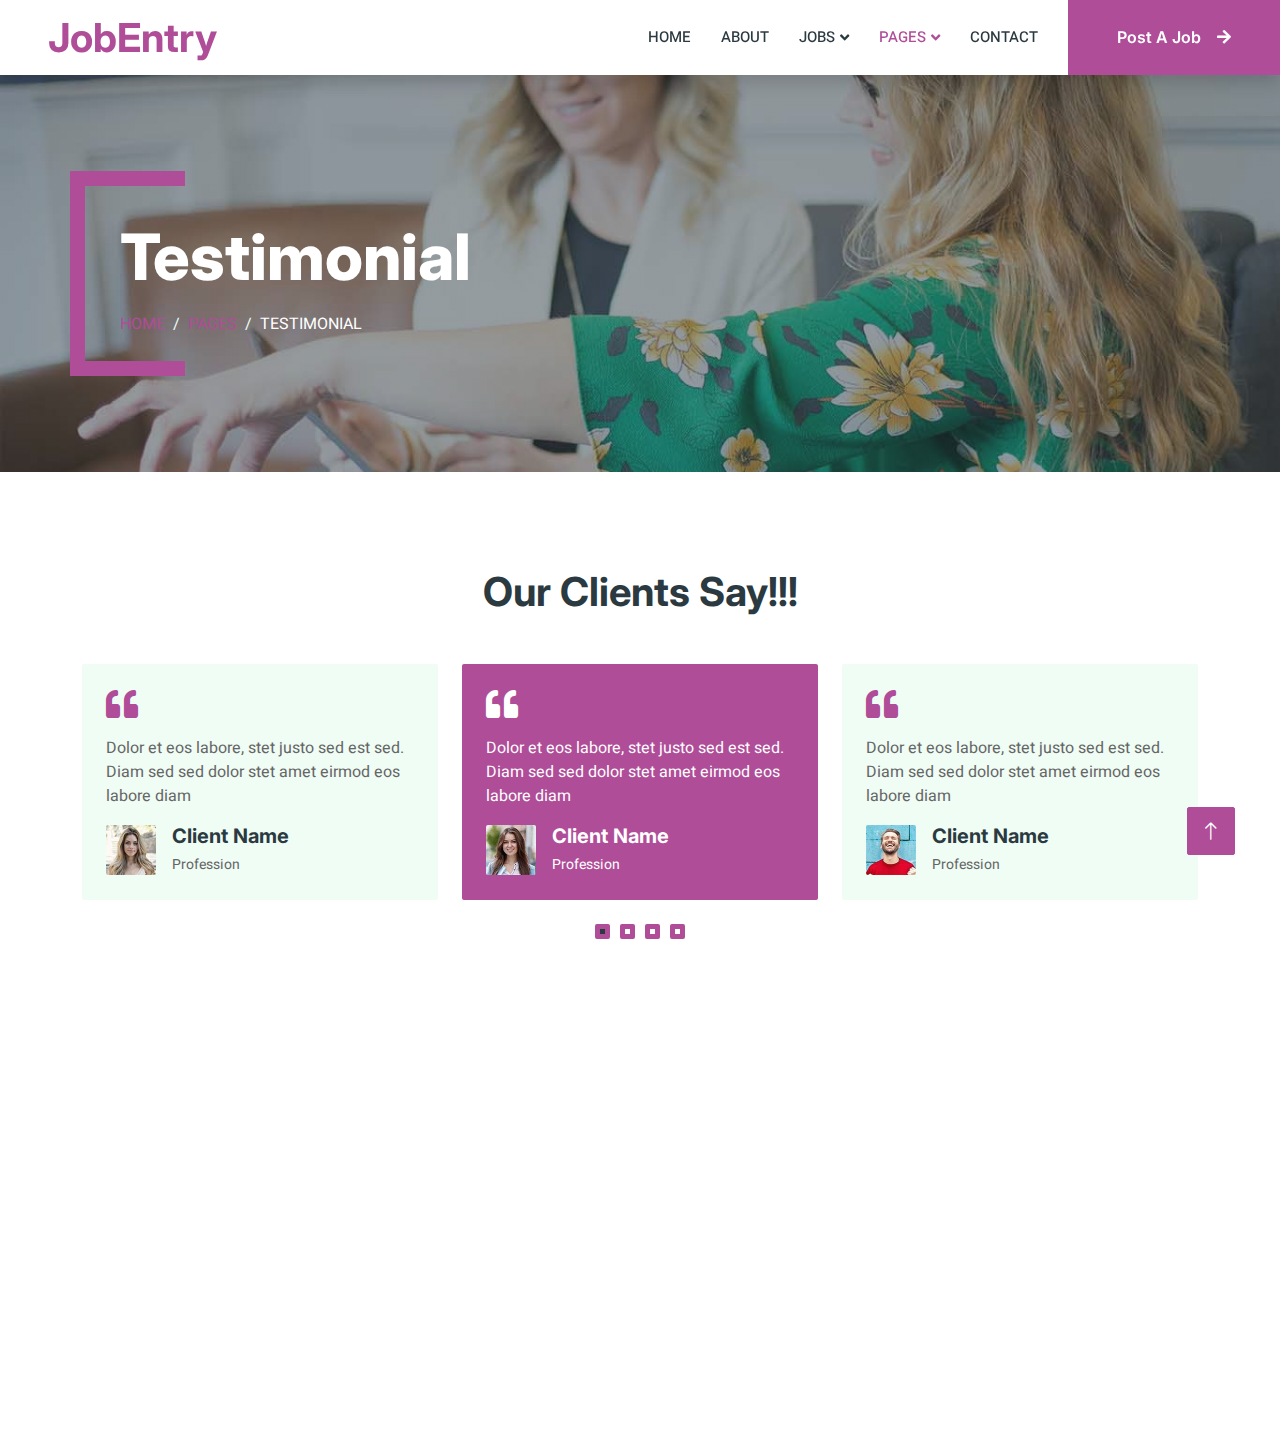
<file: testimonial.html>
<!DOCTYPE html>
<html lang="en">

<head>
    <meta charset="utf-8">
    <title>JobEntry - Job Portal Website Template</title>
    <meta content="width=device-width, initial-scale=1.0" name="viewport">
    <meta content="" name="keywords">
    <meta content="" name="description">

    <!-- Favicon -->
    <link href="img/favicon.ico" rel="icon">

    <!-- Google Web Fonts -->
    <link rel="preconnect" href="https://fonts.googleapis.com">
    <link rel="preconnect" href="https://fonts.gstatic.com" crossorigin>
    <link href="https://fonts.googleapis.com/css2?family=Heebo:wght@400;500;600&family=Inter:wght@700;800&display=swap" rel="stylesheet">
    
    <!-- Icon Font Stylesheet -->
    <link href="https://cdnjs.cloudflare.com/ajax/libs/font-awesome/5.10.0/css/all.min.css" rel="stylesheet">
    <link href="https://cdn.jsdelivr.net/npm/bootstrap-icons@1.4.1/font/bootstrap-icons.css" rel="stylesheet">

    <!-- Libraries Stylesheet -->
    <link href="lib/animate/animate.min.css" rel="stylesheet">
    <link href="lib/owlcarousel/assets/owl.carousel.min.css" rel="stylesheet">

    <!-- Customized Bootstrap Stylesheet -->
    <link href="css/bootstrap.min.css" rel="stylesheet">

    <!-- Template Stylesheet -->
    <link href="css/style.css" rel="stylesheet">
</head>

<body>
    <div class="container-xxl bg-white p-0">
        <!-- Spinner Start -->
        <div id="spinner" class="show bg-white position-fixed translate-middle w-100 vh-100 top-50 start-50 d-flex align-items-center justify-content-center">
            <div class="spinner-border text-primary" style="width: 3rem; height: 3rem;" role="status">
                <span class="sr-only">Loading...</span>
            </div>
        </div>
        <!-- Spinner End -->


        <!-- Navbar Start -->
        <nav class="navbar navbar-expand-lg bg-white navbar-light shadow sticky-top p-0">
            <a href="index.html" class="navbar-brand d-flex align-items-center text-center py-0 px-4 px-lg-5">
                <h1 class="m-0 text-primary">JobEntry</h1>
            </a>
            <button type="button" class="navbar-toggler me-4" data-bs-toggle="collapse" data-bs-target="#navbarCollapse">
                <span class="navbar-toggler-icon"></span>
            </button>
            <div class="collapse navbar-collapse" id="navbarCollapse">
                <div class="navbar-nav ms-auto p-4 p-lg-0">
                    <a href="index.html" class="nav-item nav-link">Home</a>
                    <a href="about.html" class="nav-item nav-link">About</a>
                    <div class="nav-item dropdown">
                        <a href="#" class="nav-link dropdown-toggle" data-bs-toggle="dropdown">Jobs</a>
                        <div class="dropdown-menu rounded-0 m-0">
                            <a href="job-list.html" class="dropdown-item">Job List</a>
                            <a href="job-detail.html" class="dropdown-item">Job Detail</a>
                        </div>
                    </div>
                    <div class="nav-item dropdown">
                        <a href="#" class="nav-link dropdown-toggle active" data-bs-toggle="dropdown">Pages</a>
                        <div class="dropdown-menu rounded-0 m-0">
                            <a href="category.html" class="dropdown-item">Job Category</a>
                            <a href="testimonial.html" class="dropdown-item active">Testimonial</a>
                            <a href="404.html" class="dropdown-item">404</a>
                        </div>
                    </div>
                    <a href="contact.html" class="nav-item nav-link">Contact</a>
                </div>
                <a href="" class="btn btn-primary rounded-0 py-4 px-lg-5 d-none d-lg-block">Post A Job<i class="fa fa-arrow-right ms-3"></i></a>
            </div>
        </nav>
        <!-- Navbar End -->


        <!-- Header End -->
        <div class="container-xxl py-5 bg-dark page-header mb-5">
            <div class="container my-5 pt-5 pb-4">
                <h1 class="display-3 text-white mb-3 animated slideInDown">Testimonial</h1>
                <nav aria-label="breadcrumb">
                    <ol class="breadcrumb text-uppercase">
                        <li class="breadcrumb-item"><a href="#">Home</a></li>
                        <li class="breadcrumb-item"><a href="#">Pages</a></li>
                        <li class="breadcrumb-item text-white active" aria-current="page">Testimonial</li>
                    </ol>
                </nav>
            </div>
        </div>
        <!-- Header End -->


        <!-- Testimonial Start -->
        <div class="container-xxl py-5 wow fadeInUp" data-wow-delay="0.1s">
            <div class="container">
                <h1 class="text-center mb-5">Our Clients Say!!!</h1>
                <div class="tending testimonial-carousel">
                    <div class="testimonial-item bg-light rounded p-4">
                        <i class="fa fa-quote-left fa-2x text-primary mb-3"></i>
                        <p>Dolor et eos labore, stet justo sed est sed. Diam sed sed dolor stet amet eirmod eos labore diam</p>
                        <div class="d-flex align-items-center">
                            <img class="img-fluid flex-shrink-0 rounded" src="img/testimonial-1.jpg" style="width: 50px; height: 50px;">
                            <div class="ps-3">
                                <h5 class="mb-1">Client Name</h5>
                                <small>Profession</small>
                            </div>
                        </div>
                    </div>
                    <div class="testimonial-item bg-light rounded p-4">
                        <i class="fa fa-quote-left fa-2x text-primary mb-3"></i>
                        <p>Dolor et eos labore, stet justo sed est sed. Diam sed sed dolor stet amet eirmod eos labore diam</p>
                        <div class="d-flex align-items-center">
                            <img class="img-fluid flex-shrink-0 rounded" src="img/testimonial-2.jpg" style="width: 50px; height: 50px;">
                            <div class="ps-3">
                                <h5 class="mb-1">Client Name</h5>
                                <small>Profession</small>
                            </div>
                        </div>
                    </div>
                    <div class="testimonial-item bg-light rounded p-4">
                        <i class="fa fa-quote-left fa-2x text-primary mb-3"></i>
                        <p>Dolor et eos labore, stet justo sed est sed. Diam sed sed dolor stet amet eirmod eos labore diam</p>
                        <div class="d-flex align-items-center">
                            <img class="img-fluid flex-shrink-0 rounded" src="img/testimonial-3.jpg" style="width: 50px; height: 50px;">
                            <div class="ps-3">
                                <h5 class="mb-1">Client Name</h5>
                                <small>Profession</small>
                            </div>
                        </div>
                    </div>
                    <div class="testimonial-item bg-light rounded p-4">
                        <i class="fa fa-quote-left fa-2x text-primary mb-3"></i>
                        <p>Dolor et eos labore, stet justo sed est sed. Diam sed sed dolor stet amet eirmod eos labore diam</p>
                        <div class="d-flex align-items-center">
                            <img class="img-fluid flex-shrink-0 rounded" src="img/testimonial-4.jpg" style="width: 50px; height: 50px;">
                            <div class="ps-3">
                                <h5 class="mb-1">Client Name</h5>
                                <small>Profession</small>
                            </div>
                        </div>
                    </div>
                </div>
            </div>
        </div>
        <!-- Testimonial End -->


        <!-- Footer Start -->
        <div class="container-fluid bg-dark text-white-50 footer pt-5 mt-5 wow fadeIn" data-wow-delay="0.1s">
            <div class="container py-5">
                <div class="row g-5">
                    <div class="col-lg-3 col-md-6">
                        <h5 class="text-white mb-4">Company</h5>
                        <a class="btn btn-link text-white-50" href="">About Us</a>
                        <a class="btn btn-link text-white-50" href="">Contact Us</a>
                        <a class="btn btn-link text-white-50" href="">Our Services</a>
                        <a class="btn btn-link text-white-50" href="">Privacy Policy</a>
                        <a class="btn btn-link text-white-50" href="">Terms & Condition</a>
                    </div>
                    <div class="col-lg-3 col-md-6">
                        <h5 class="text-white mb-4">Quick Links</h5>
                        <a class="btn btn-link text-white-50" href="">About Us</a>
                        <a class="btn btn-link text-white-50" href="">Contact Us</a>
                        <a class="btn btn-link text-white-50" href="">Our Services</a>
                        <a class="btn btn-link text-white-50" href="">Privacy Policy</a>
                        <a class="btn btn-link text-white-50" href="">Terms & Condition</a>
                    </div>
                    <div class="col-lg-3 col-md-6">
                        <h5 class="text-white mb-4">Contact</h5>
                        <p class="mb-2"><i class="fa fa-map-marker-alt me-3"></i>123 Street, New York, USA</p>
                        <p class="mb-2"><i class="fa fa-phone-alt me-3"></i>+012 345 67890</p>
                        <p class="mb-2"><i class="fa fa-envelope me-3"></i>info@example.com</p>
                        <div class="d-flex pt-2">
                            <a class="btn btn-outline-light btn-social" href=""><i class="fab fa-twitter"></i></a>
                            <a class="btn btn-outline-light btn-social" href=""><i class="fab fa-facebook-f"></i></a>
                            <a class="btn btn-outline-light btn-social" href=""><i class="fab fa-youtube"></i></a>
                            <a class="btn btn-outline-light btn-social" href=""><i class="fab fa-linkedin-in"></i></a>
                        </div>
                    </div>
                    <div class="col-lg-3 col-md-6">
                        <h5 class="text-white mb-4">Newsletter</h5>
                        <p>Dolor amet sit justo amet elitr clita ipsum elitr est.</p>
                        <div class="position-relative mx-auto" style="max-width: 400px;">
                            <input class="form-control bg-transparent w-100 py-3 ps-4 pe-5" type="text" placeholder="Your email">
                            <button type="button" class="btn btn-primary py-2 position-absolute top-0 end-0 mt-2 me-2">SignUp</button>
                        </div>
                    </div>
                </div>
            </div>
            <div class="container">
                <div class="copyright">
                    <div class="row">
                        <div class="col-md-6 text-center text-md-start mb-3 mb-md-0">
                            &copy; <a class="border-bottom" href="#">Your Site Name</a>, All Right Reserved. 
							
							<!--/*** This template is free as long as you keep the footer author’s credit link/attribution link/backlink. If you'd like to use the template without the footer author’s credit link/attribution link/backlink, you can purchase the Credit Removal License from "https://htmlcodex.com/credit-removal". Thank you for your support. ***/-->
							Designed By <a class="border-bottom" href="https://htmlcodex.com">HTML Codex</a>
                        </div>
                        <div class="col-md-6 text-center text-md-end">
                            <div class="footer-menu">
                                <a href="">Home</a>
                                <a href="">Cookies</a>
                                <a href="">Help</a>
                                <a href="">FQAs</a>
                            </div>
                        </div>
                    </div>
                </div>
            </div>
        </div>
        <!-- Footer End -->


        <!-- Back to Top -->
        <a href="#" class="btn btn-lg btn-primary btn-lg-square back-to-top"><i class="bi bi-arrow-up"></i></a>
    </div>

    <!-- JavaScript Libraries -->
    <script src="https://code.jquery.com/jquery-3.4.1.min.js"></script>
    <script src="https://cdn.jsdelivr.net/npm/bootstrap@5.0.0/dist/js/bootstrap.bundle.min.js"></script>
    <script src="lib/wow/wow.min.js"></script>
    <script src="lib/easing/easing.min.js"></script>
    <script src="lib/waypoints/waypoints.min.js"></script>
    <script src="lib/owlcarousel/owl.carousel.min.js"></script>

    <!-- Template Javascript -->
    <script src="js/main.js"></script>
</body>

</html>
</file>
<file: css/style.css>
/********** Template CSS **********/
:root {
    --primary: #af4d98;
    --secondary: #2B9BFF;
    --light: #EFFDF5;
    --dark: #2B3940;
}

.back-to-top {
    position: fixed;
    display: none;
    right: 45px;
    bottom: 45px;
    z-index: 99;
}


/*** Spinner ***/
#spinner {
    opacity: 0;
    visibility: hidden;
    transition: opacity .5s ease-out, visibility 0s linear .5s;
    z-index: 99999;
}

#spinner.show {
    transition: opacity .5s ease-out, visibility 0s linear 0s;
    visibility: visible;
    opacity: 1;
}


/*** Button ***/
.btn {
    font-family: 'Inter', sans-serif;
    font-weight: 600;
    transition: .5s;
}

.btn.btn-primary,
.btn.btn-secondary {
    color: #FFFFFF;
}

.btn-square {
    width: 38px;
    height: 38px;
}

.btn-sm-square {
    width: 32px;
    height: 32px;
}

.btn-lg-square {
    width: 48px;
    height: 48px;
}

.btn-square,
.btn-sm-square,
.btn-lg-square {
    padding: 0;
    display: flex;
    align-items: center;
    justify-content: center;
    font-weight: normal;
    border-radius: 2px;
}


/*** Navbar ***/
.navbar .dropdown-toggle::after {
    border: none;
    content: "\f107";
    font-family: "Font Awesome 5 Free";
    font-weight: 900;
    vertical-align: middle;
    margin-left: 5px;
    transition: .5s;
}

.navbar .dropdown-toggle[aria-expanded=true]::after {
    transform: rotate(-180deg);
}

.navbar-dark .navbar-nav .nav-link,
.navbar-light .navbar-nav .nav-link {
    margin-right: 30px;
    padding: 25px 0;
    color: #FFFFFF;
    font-size: 15px;
    text-transform: uppercase;
    outline: none;
}

.navbar-dark .navbar-nav .nav-link:hover,
.navbar-dark .navbar-nav .nav-link.active,
.navbar-light .navbar-nav .nav-link:hover,
.navbar-light .navbar-nav .nav-link.active {
    color: var(--primary);
}

@media (max-width: 991.98px) {
    .navbar-dark .navbar-nav .nav-link,
    .navbar-light .navbar-nav .nav-link  {
        margin-right: 0;
        padding: 10px 0;
    }

    .navbar-light .navbar-nav {
        border-top: 1px solid #EEEEEE;
    }
}

.navbar-light .navbar-brand,
.navbar-light a.btn {
    height: 75px;
}

.navbar-light .navbar-nav .nav-link {
    color: var(--dark);
    font-weight: 500;
}

.navbar-light.sticky-top {
    top: -100px;
    transition: .5s;
}

@media (min-width: 992px) {
    .navbar .nav-item .dropdown-menu {
        display: block;
        top: 100%;
        margin-top: 0;
        transform: rotateX(-75deg);
        transform-origin: 0% 0%;
        opacity: 0;
        visibility: hidden;
        transition: .5s;
        
    }

    .navbar .nav-item:hover .dropdown-menu {
        transform: rotateX(0deg);
        visibility: visible;
        transition: .5s;
        opacity: 1;
    }
}


/*** Header ***/
.tendering .container,
.page-header .container {
    position: relative;
    padding: 45px 0 45px 35px;
    border-left: 15px solid var(--primary);
}

.tendering .container::before,
.tendering .container::after,
.page-header .container::before,
.page-header .container::after {
    position: absolute;
    content: "";
    top: 0;
    left: 0;
    width: 100px;
    height: 15px;
    background: var(--primary);
}

.tendering .container::after,
.page-header .container::after {
    top: 100%;
    margin-top: -15px;
}

@media (max-width: 768px) {
    .tendering .tend {
        position: relative;
        min-height: 500px;
    }
    
    .tendering .tend img {
        position: absolute;
        width: 100%;
        height: 100%;
        object-fit: cover;
    }

    .tendering .tend p {
        font-size: 14px !important;
        font-weight: 400 !important;
    }

    .tendering .tend h1 {
        font-size: 30px;
        font-weight: 600;
    }
}

.tendering .owl-nav {
    position: absolute;
    top: 50%;
    right: 8%;
    transform: translateY(-50%);
    display: flex;
    flex-direction: column;
}

.tendering .owl-nav .owl-prev,
.tendering .owl-nav .owl-next {
    margin: 7px 0;
    width: 45px;
    height: 45px;
    display: flex;
    align-items: center;
    justify-content: center;
    color: #FFFFFF;
    background: transparent;
    border: 1px solid #FFFFFF;
    border-radius: 2px;
    font-size: 22px;
    transition: .5s;
}

.tendering .owl-nav .owl-prev:hover,
.tendering .owl-nav .owl-next:hover {
    background: var(--primary);
    border-color: var(--primary);
}

.page-header {
    background: linear-gradient(rgba(43, 57, 64, .5), rgba(43, 57, 64, .5)), url(../img/carousel-1.jpg) center center no-repeat;
    background-size: cover;
}

.breadcrumb-item + .breadcrumb-item::before {
    color: var(--light);
}


/*** About ***/
.about-bg {
    background-image: -webkit-repeating-radial-gradient(center center, rgba(0, 0, 0, 0.2), rgba(0, 0, 0, 0.2) 1px, transparent 1px, transparent 100%);
    background-image: -moz-repeating-radial-gradient(center center, rgba(0, 0, 0, 0.2), rgba(0, 0, 0, 0.2) 1px, transparent 1px, transparent 100%);
    background-image: -ms-repeating-radial-gradient(center center, rgba(0, 0, 0, 0.2), rgba(0, 0, 0, 0.2) 1px, transparent 1px, transparent 100%);
    background-image: -o-repeating-radial-gradient(center center, rgba(0, 0, 0, 0.2), rgba(0, 0, 0, 0.2) 1px, transparent 1px, transparent 100%);
    background-image: repeating-radial-gradient(center center, rgba(0, 0, 0, 0.2), rgba(0, 0, 0, 0.2) 1px, transparent 1px, transparent 100%);
    background-size: 5px 5px;
}


/*** Category ***/
.cat-item {
    display: block;
    box-shadow: 0 0 45px rgba(0, 0, 0, .08);
    border: 1px solid transparent;
    transition: .5s;
}

.cat-item:hover {
    border-color: rgba(0, 0, 0, .08);
    box-shadow: none;
}


/*** Job Listing ***/
.nav-pills .nav-item .active {
    border-bottom: 2px solid var(--primary);
}

.job-item {
    border: 1px solid transparent;
    border-radius: 2px;
    box-shadow: 0 0 45px rgba(0, 0, 0, .08);
    transition: .5s;
}

.job-item:hover {
    border-color: rgba(0, 0, 0, .08);
    box-shadow: none;
}


/*** Testimonial ***/
.testimonial-carousel .owl-item .testimonial-item,
.testimonial-carousel .owl-item.center .testimonial-item * {
    transition: .5s;
}

.testimonial-carousel .owl-item.center .testimonial-item {
    background: var(--primary) !important;
}

.testimonial-carousel .owl-item.center .testimonial-item * {
    color: #FFFFFF !important;
}

.testimonial-carousel .owl-dots {
    margin-top: 24px;
    display: flex;
    align-items: flex-end;
    justify-content: center;
}

.testimonial-carousel .owl-dot {
    position: relative;
    display: inline-block;
    margin: 0 5px;
    width: 15px;
    height: 15px;
    border: 5px solid var(--primary);
    border-radius: 2px;
    transition: .5s;
}

.testimonial-carousel .owl-dot.active {
    background: var(--dark);
    border-color: var(--primary);
}


/*** Footer ***/
.footer .btn.btn-social {
    margin-right: 5px;
    width: 35px;
    height: 35px;
    display: flex;
    align-items: center;
    justify-content: center;
    color: var(--light);
    border: 1px solid rgba(255,255,255,0.5);
    border-radius: 2px;
    transition: .3s;
}

.footer .btn.btn-social:hover {
    color: var(--primary);
    border-color: var(--light);
}

.footer .btn.btn-link {
    display: block;
    margin-bottom: 5px;
    padding: 0;
    text-align: left;
    font-size: 15px;
    font-weight: normal;
    text-transform: capitalize;
    transition: .3s;
}

.footer .btn.btn-link::before {
    position: relative;
    content: "\f105";
    font-family: "Font Awesome 5 Free";
    font-weight: 900;
    margin-right: 10px;
}

.footer .btn.btn-link:hover {
    letter-spacing: 1px;
    box-shadow: none;
}

.footer .form-control {
    border-color: rgba(255,255,255,0.5);
}

.footer .copyright {
    padding: 25px 0;
    font-size: 15px;
    border-top: 1px solid rgba(256, 256, 256, .1);
}

.footer .copyright a {
    color: var(--light);
}

.footer .footer-menu a {
    margin-right: 15px;
    padding-right: 15px;
    border-right: 1px solid rgba(255, 255, 255, .1);
}

.footer .footer-menu a:last-child {
    margin-right: 0;
    padding-right: 0;
    border-right: none;
}
</file>
